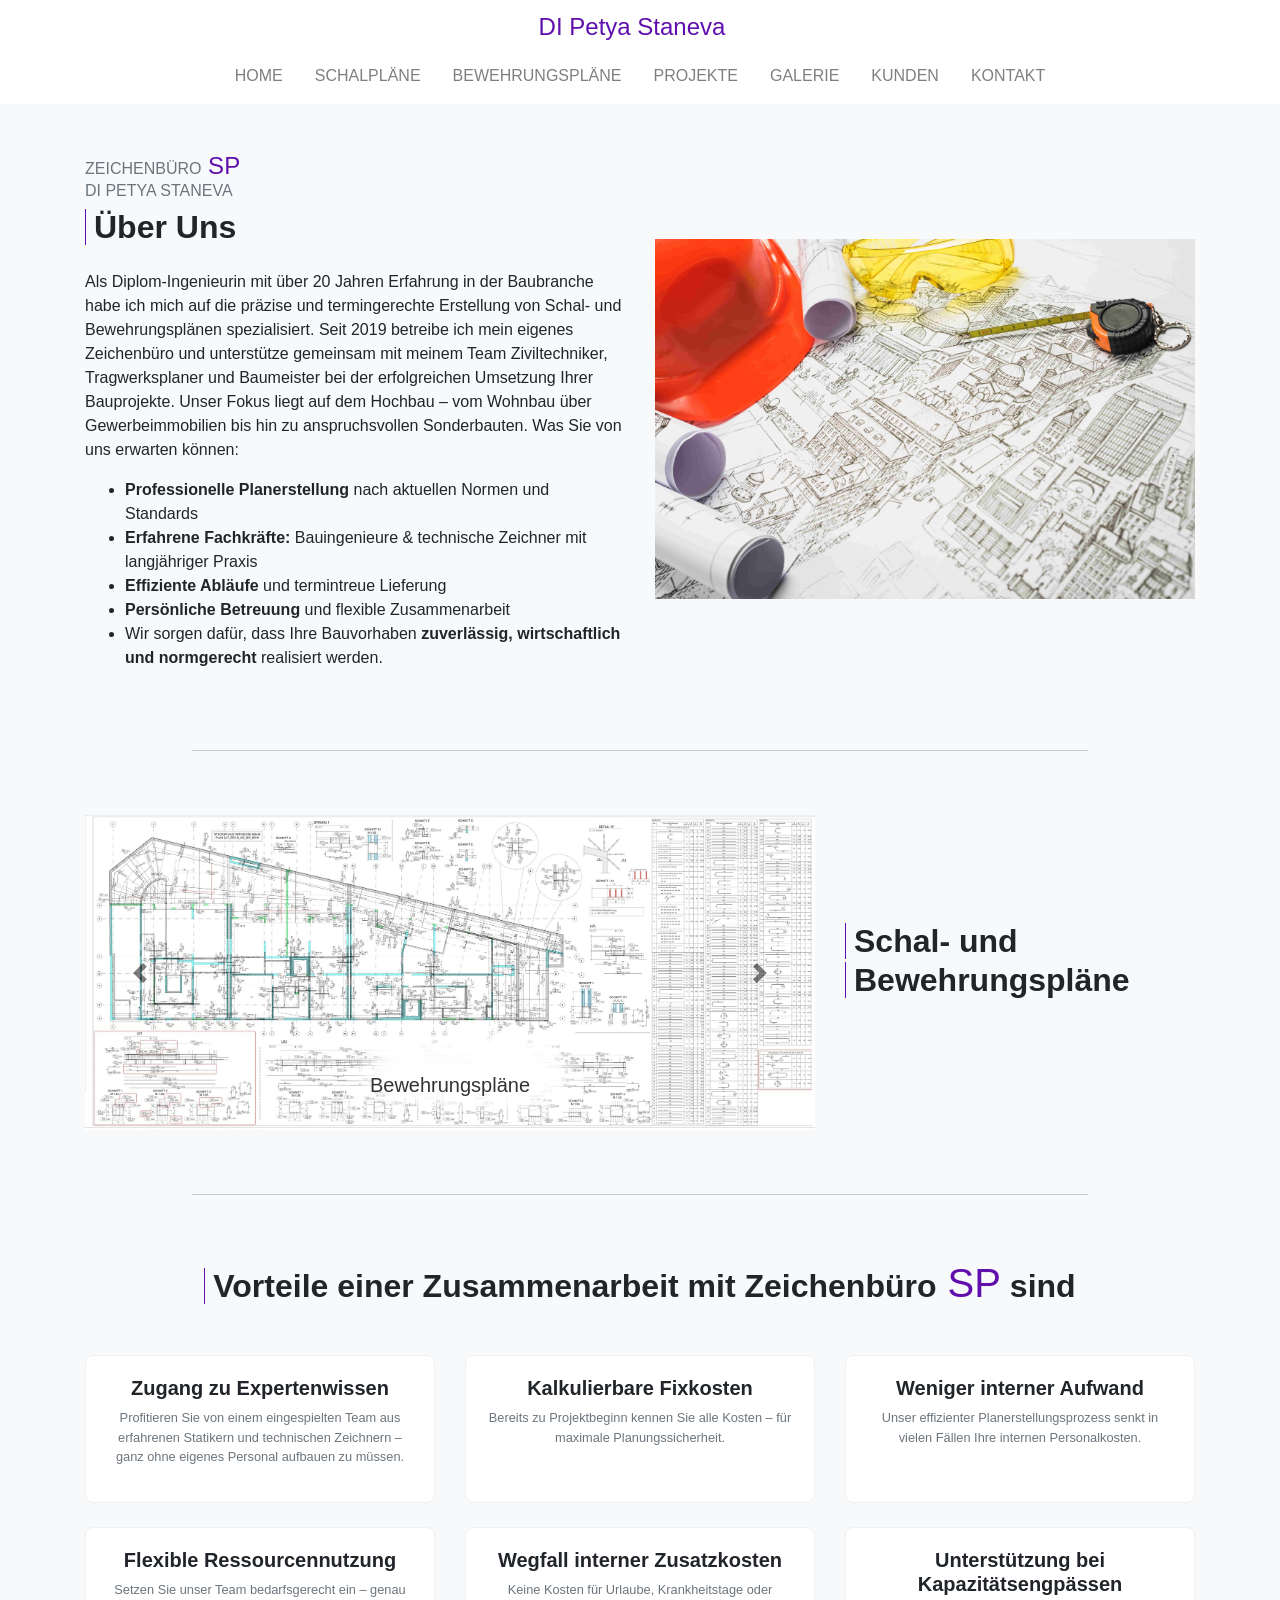
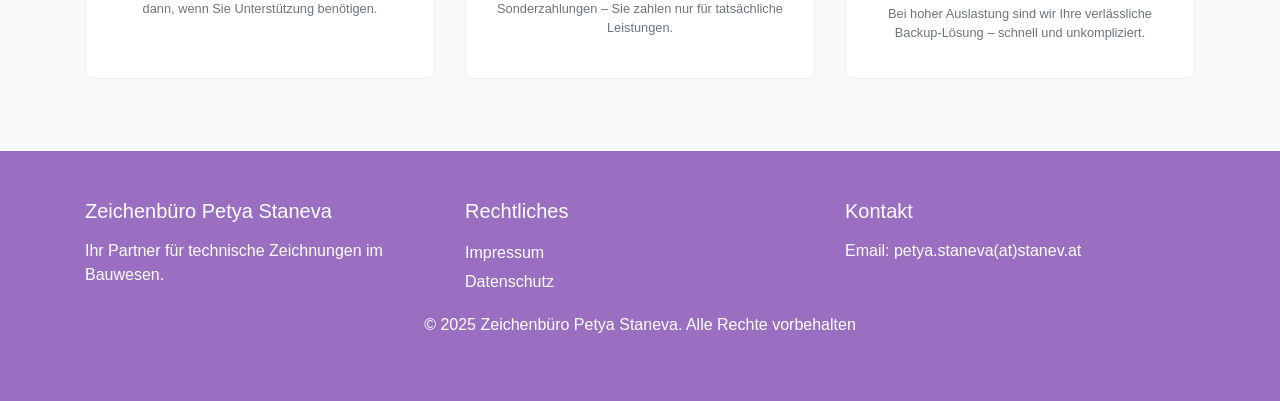
<file: index.html>
<!DOCTYPE html>
<html lang="en">

<head>
  <!-- Required meta tags -->
  <meta charset="utf-8" />
  <meta name="viewport" content="width=device-width, initial-scale=1, shrink-to-fit=no" />

  <!-- Bootstrap CSS -->
  <link rel="stylesheet" href="https://cdn.jsdelivr.net/npm/bootstrap@4.0.0/dist/css/bootstrap.min.css"
    integrity="sha384-Gn5384xqQ1aoWXA+058RXPxPg6fy4IWvTNh0E263XmFcJlSAwiGgFAW/dAiS6JXm" crossorigin="anonymous" />
  <link rel="stylesheet" href="CSS/style.css" />
  <link rel="stylesheet" href="CSS/mobile-nav.css" />
  <link rel="icon" href="IMAGES/icon.png" type="image/png" />

  <title>Zeichenbüro DI Petya Staneva </title>
</head>

<body>
  <!-- Mobile Header (visible only on small screens) -->
  <header class="d-lg-none">
    <div class="logo">
      <a class="navbar-brand" href="index.html">
        <span class="text-purple h4">DI Petya Staneva</span>
      </a>
    </div>
    <button id="menu-toggle" aria-label="Menü öffnen">
      <span></span>
      <span></span>
      <span></span>
    </button>
  </header>

  <!-- Mobile Navigations-Overlay (visible only on small screens) -->
  <div class="nav-overlay d-lg-none">
    <nav>
      <ul>
        <li><a href="index.html">HOME</a></li>
        <li><a href="HTML/schalungsplaene.html">SCHALPLÄNE</a></li>
        <li><a href="HTML/bewehrungsplaene.html">BEWEHRUNGSPLÄNE</a></li>
        <li><a href="HTML/projekte.html">PROJEKTE</a></li>
        <li><a href="HTML/galerie.html">GALERIE</a></li>
        <li><a href="HTML/kunden.html">KUNDEN</a></li>
        <li><a href="HTML/kontakt.html">KONTAKT</a></li>
      </ul>
    </nav>
  </div>

  <!-- Container for logo and navbar -->
  <div class="container-fluid">
    <div class="row">
      <div class="col-12">
        <nav class="navbar navbar-expand-lg navbar-light justify-content-center d-none d-lg-flex">
          <div class="container d-flex flex-column align-items-center">
            <a class="navbar-brand mb-2" href="index.html">

              <span class="text-purple h4">DI Petya Staneva</span>
            </a>
            <ul class="navbar-nav d-flex flex-row justify-content-center">
              <li class="nav-item mx-2">
                <a class="nav-link" href="index.html">HOME</a>
              </li>
              <li class="nav-item mx-2">
                <a class="nav-link" href="HTML/schalungsplaene.html">SCHALPLÄNE</a>
              </li>
              <li class="nav-item mx-2">
                <a class="nav-link" href="HTML/bewehrungsplaene.html">BEWEHRUNGSPLÄNE</a>
              </li>
              <li class="nav-item mx-2">
                <a class="nav-link" href="HTML/projekte.html">PROJEKTE</a>
              </li>
              <li class="nav-item mx-2">
                <a class="nav-link" href="HTML/galerie.html">GALERIE</a>
              </li>
              <li class="nav-item mx-2">
                <a class="nav-link" href="HTML/kunden.html">KUNDEN</a>
              </li>
              <li class="nav-item mx-2">
                <a class="nav-link" href="HTML/kontakt.html">KONTAKT</a>
              </li>
              <span class="magic-line"></span>
            </ul>
          </div>
        </nav>
      </div>
    </div>
  </div>

  <section class="bg-light py-5">
    <div class="container">
      <div class="row align-items-center">
        <!-- Text Column -->
        <div class="col-md-6">
          <h6 class="text-uppercase text-muted">
            Zeichenbüro<span class="text-purple h4"> SP</span>
            <br>
            DI Petya Staneva
          </h6>
          <h2 class="mb-4">
            <span class="border-left border-purple pr-2"></span>
            <strong>Über Uns</strong>
          </h2>
          <p>
            Als Diplom-Ingenieurin mit über 20 Jahren Erfahrung in der Baubranche habe ich mich auf die präzise und
            termingerechte
            Erstellung von Schal- und Bewehrungsplänen spezialisiert. Seit 2019 betreibe ich mein eigenes
            Zeichenbüro und
            unterstütze gemeinsam mit meinem Team Ziviltechniker, Tragwerksplaner und Baumeister bei der erfolgreichen
            Umsetzung Ihrer Bauprojekte.

            Unser Fokus liegt auf dem Hochbau – vom Wohnbau über Gewerbeimmobilien bis hin zu anspruchsvollen
            Sonderbauten.

            Was Sie von uns erwarten können:
          </p>
          <p>
          <ul>
            <li><strong>Professionelle Planerstellung</strong> nach aktuellen Normen und Standards</li>
            <li><strong>Erfahrene Fachkräfte:</strong> Bauingenieure & technische Zeichner mit langjähriger Praxis</li>
            <li><strong>Effiziente Abläufe</strong> und termintreue Lieferung</li>
            <li><strong>Persönliche Betreuung</strong> und flexible Zusammenarbeit</li>
            <li>Wir sorgen dafür, dass Ihre Bauvorhaben <strong>zuverlässig, wirtschaftlich und normgerecht</strong>
              realisiert
              werden.</li>
          </ul>
          </p>




        </div>

        <!-- Carousel Column -->
        <div class="col-md-6">
          <div id="ueberUns" >
            
                <img src="/IMAGES/skizzen-und-architektenbedarf.jpg" class="d-block w-100" alt="Plan 1" />

          

             
            
          </div>
          
        </div>
      </div>
    </div>
    </div>
  </section>
  <div class="bg-light py-3">
    <hr class="section-divider">
  </div>



  <section class="bg-light py-5">
    <div class="container">
      <div class="row align-items-center">

        <!-- Text Column (jetzt rechts) -->
        <div class="col-md-4 order-md-2">
          <h2 class="mb-4">
            <span class="border-left border-purple pr-2"></span>
            <strong>Schal- und</strong>
            <br>

            <span class="border-left border-purple pr-2"></span>
            <strong>Bewehrungspläne</strong>
          </h2>
        </div>

        <!-- Carousel Column (jetzt links) -->
        <div class="col-md-8 order-md-1">
          <div id="planCarousel" class="carousel slide" data-ride="carousel">
            <div class="carousel-inner">

              <div class="carousel-item active">
                <a href="/HTML/bewehrungsplaene.html">
                  <img src="/IMAGES/ALT_BTA-B_KG_BW_UL_B016_02-kleinV2.jpg" class="d-block w-100" alt="Plan 1" />
                  <div class="carousel-caption">
                    <h5>Bewehrungspläne</h5>
                  </div>
                </a>
              </div>

              <div class="carousel-item">
                <a href="/HTML/schalungsplaene.html">
                  <img src="/IMAGES/WAL_AP_TWP_BT2_SL_FUN_01-klein.jpg" class="d-block w-100" alt="Plan 2" />
                  <div class="carousel-caption">
                    <h5>Schalpläne</h5>
                  </div>
                </a>
              </div>

            </div>

            <a class="carousel-control-prev" href="#planCarousel" role="button" data-slide="prev">
              <span class="carousel-control-prev-icon" aria-hidden="true"></span>
            </a>
            <a class="carousel-control-next" href="#planCarousel" role="button" data-slide="next">
              <span class="carousel-control-next-icon" aria-hidden="true"></span>
            </a>
          </div>
        </div>

      </div>
    </div>
  </section>
  <div class="bg-light py-3">
    <hr class="section-divider">
  </div>
  <section class="py-5 bg-light">
    <div class="container">
      <h2 class="text-center font-weight-bold mb-5">
        <span class="border-left border-purple pr-2"></span>
        Vorteile einer Zusammenarbeit mit Zeichenbüro<span class="text-purple h1"> SP</span> sind

      </h2>
      <div class="row text-center">
        <div class="col-md-4 mb-4">
          <div class="advantage-card">
            <i class="fas fa-users-cog fa-3x text-purple mb-3"></i>
            <h5 class="font-weight-bold">Zugang zu Expertenwissen</h5>
            <p class="text-muted small">
              Profitieren Sie von einem eingespielten Team aus erfahrenen Statikern und technischen Zeichnern – ganz
              ohne eigenes Personal aufbauen zu müssen.
            </p>
          </div>
        </div>
        <div class="col-md-4 mb-4">
          <div class="advantage-card">
            <i class="fas fa-file-invoice-dollar fa-3x text-purple mb-3"></i>
            <h5 class="font-weight-bold">Kalkulierbare Fixkosten</h5>
            <p class="text-muted small">
              Bereits zu Projektbeginn kennen Sie alle Kosten – für maximale Planungssicherheit.
            </p>
          </div>
        </div>
        <div class="col-md-4 mb-4">
          <div class="advantage-card">
            <i class="fas fa-drafting-compass fa-3x text-purple mb-3"></i>
            <h5 class="font-weight-bold">Weniger interner Aufwand</h5>
            <p class="text-muted small">
              Unser effizienter Planerstellungsprozess senkt in vielen Fällen Ihre internen Personalkosten.
            </p>
          </div>
        </div>
        <div class="col-md-4 mb-4">
          <div class="advantage-card">
            <i class="fas fa-user-clock fa-3x text-purple mb-3"></i>
            <h5 class="font-weight-bold">Flexible Ressourcennutzung</h5>
            <p class="text-muted small">
              Setzen Sie unser Team bedarfsgerecht ein – genau dann, wenn Sie Unterstützung benötigen.
            </p>
          </div>
        </div>
        <div class="col-md-4 mb-4">
          <div class="advantage-card">
            <i class="fas fa-piggy-bank fa-3x text-purple mb-3"></i>
            <h5 class="font-weight-bold">Wegfall interner Zusatzkosten</h5>
            <p class="text-muted small">
              Keine Kosten für Urlaube, Krankheitstage oder Sonderzahlungen – Sie zahlen nur für tatsächliche
              Leistungen.
            </p>
          </div>
        </div>
        <div class="col-md-4 mb-4">
          <div class="advantage-card">
            <i class="fas fa-clock fa-3x text-purple mb-3"></i>
            <h5 class="font-weight-bold">Unterstützung bei Kapazitätsengpässen</h5>
            <p class="text-muted small">
              Bei hoher Auslastung sind wir Ihre verlässliche Backup-Lösung – schnell und unkompliziert.
            </p>
          </div>
        </div>
      </div>
    </div>
  </section>




  <footer>
    <div class="container">
      <div class="row">
        <div class="col-md-4">
          <h5>Zeichenbüro Petya Staneva</h5>
          <p>Ihr Partner für technische Zeichnungen im Bauwesen.</p>
        </div>
        <div class="col-md-4">
          <h5>Rechtliches</h5>
          <ul>
            <li><a href="/HTML/impressum.html">Impressum</a></li>
            <li><a href="/HTML/datenschutz.html">Datenschutz</a></li>
          </ul>
        </div>
        <div class="col-md-4">
          <h5>Kontakt</h5>
          <a href="mailto:petya.staneva@stanev.at" style="text-decoration: none; color: inherit;">Email:
            petya.staneva(at)stanev.at</a>
        </div>
      </div>
      <div class="row">
        <div class="col-12 text-center">
          <p>&copy; 2025 Zeichenbüro Petya Staneva. Alle Rechte vorbehalten</p>
        </div>
      </div>
    </div>
  </footer>
  <script src="https://code.jquery.com/jquery-3.2.1.slim.min.js"
    integrity="sha384-KJ3o2DKtIkvYIK3UENzmM7KCkRr/rE9/Qpg6aAZGJwFDMVNA/GpGFF93hXpG5KkN"
    crossorigin="anonymous"></script>
  <script src="https://cdn.jsdelivr.net/npm/popper.js@1.12.9/dist/umd/popper.min.js"
    integrity="sha384-ApNbgh9B+Y1QKtv3Rn7W3mgPxhU9K/ScQsAP7hUibX39j7fakFPskvXusvfa0b4Q"
    crossorigin="anonymous"></script>
  <script src="https://cdn.jsdelivr.net/npm/bootstrap@4.0.0/dist/js/bootstrap.min.js"
    integrity="sha384-JZR6Spejh4U02d8jOt6vLEHfe/JQGiRRSQQxSfFWpi1MquVdAyjUar5+76PVCmYl"
    crossorigin="anonymous"></script>
  <script src="../JS/home.js"></script>
  <script src="../JS/mobile-nav.js"></script>
</body>

</html>
</file>
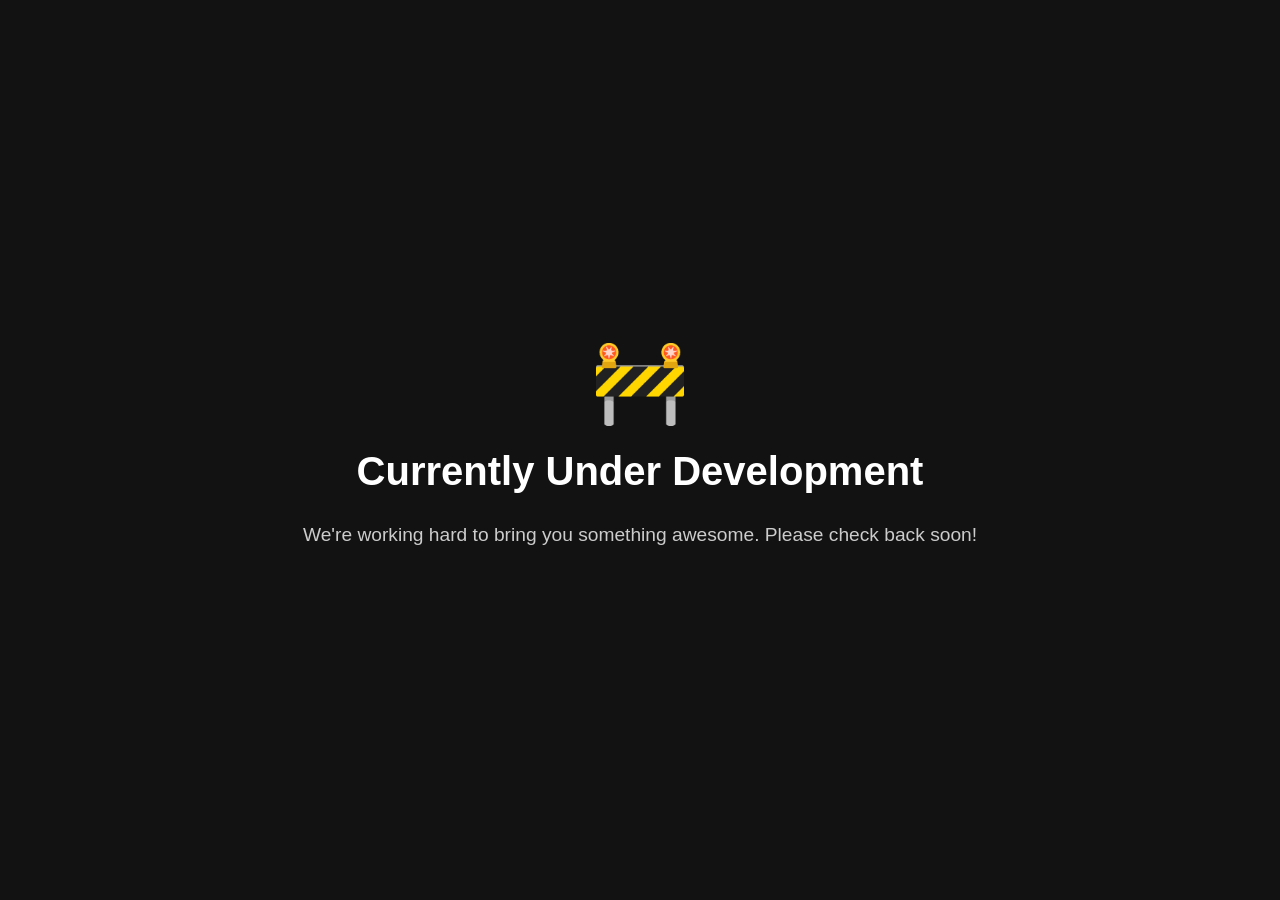
<file: HTML/index.html>
<!DOCTYPE html>
<html lang="en">
<head>
  <meta charset="UTF-8" />
  <meta name="viewport" content="width=device-width, initial-scale=1.0" />
  <title>Currently Under Development</title>
  <style>
    body {
      margin: 0;
      padding: 0;
      background-color: #121212;
      color: #ffffff;
      font-family: Arial, sans-serif;
      display: flex;
      flex-direction: column;
      align-items: center;
      justify-content: center;
      height: 100vh;
      text-align: center;
    }

    .icon {
      font-size: 80px;
      animation: pulse 1.5s infinite;
    }

    h1 {
      font-size: 2.5rem;
      margin: 20px 0 10px;
    }

    p {
      font-size: 1.2rem;
      color: #cccccc;
    }

    @keyframes pulse {
      0% { transform: scale(1); }
      50% { transform: scale(1.15); }
      100% { transform: scale(1); }
    }
  </style>
</head>
<body>
  <div class="icon">🚧</div>
  <h1>Currently Under Development</h1>
  <p>We're working hard to bring you something awesome. Please check back soon!</p>
</body>
</html>
</file>
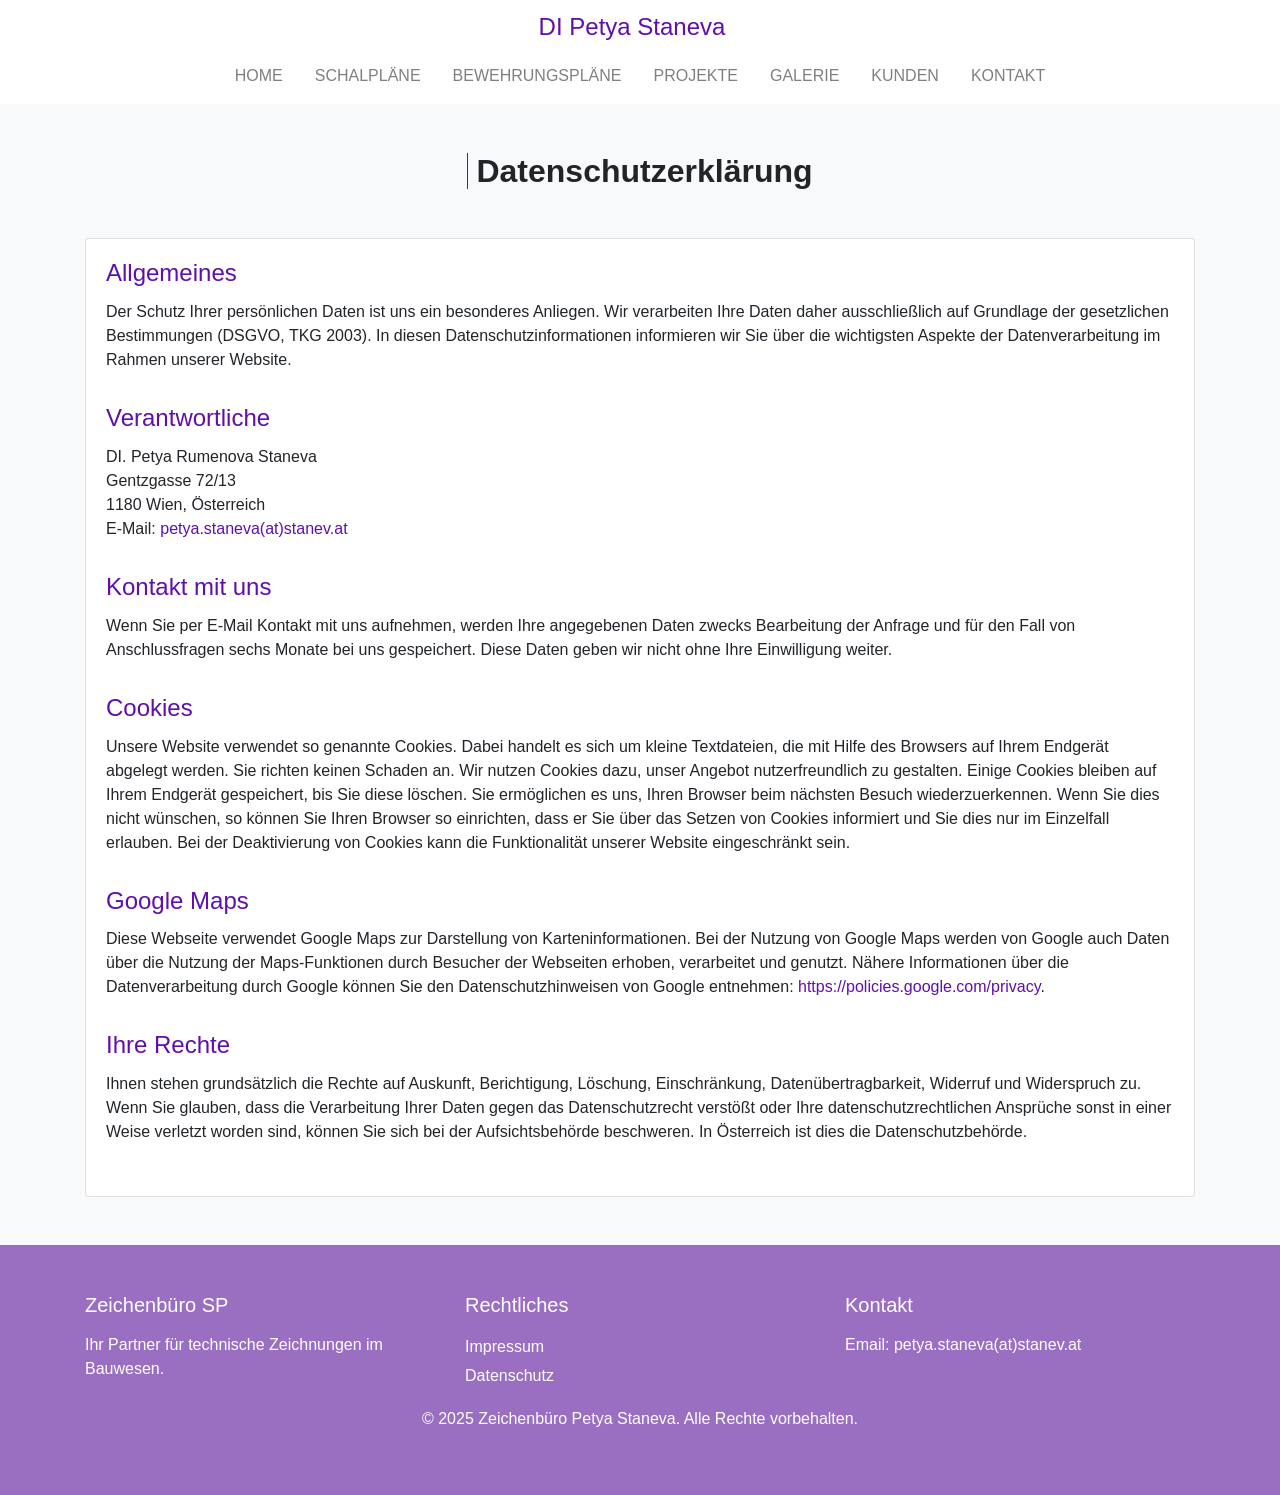
<file: HTML/datenschutz.html>
<!DOCTYPE html>
<html lang="de">

<head>
  <!-- Required meta tags -->
  <meta charset="utf-8" />
  <meta name="viewport" content="width=device-width, initial-scale=1, shrink-to-fit=no" />

  <!-- Bootstrap CSS -->
  <link rel="stylesheet" href="https://cdn.jsdelivr.net/npm/bootstrap@4.0.0/dist/css/bootstrap.min.css"
    integrity="sha384-Gn5384xqQ1aoWXA+058RXPxPg6fy4IWvTNh0E263XmFcJlSAwiGgFAW/dAiS6JXm" crossorigin="anonymous" />
  <link rel="stylesheet" href="../CSS/style.css" />
  <link rel="stylesheet" href="../CSS/mobile-nav.css" />

  <style>
    a {
      color: rgb(96, 15, 172);
      /* Set link color to purple */
    }

    a:hover {
      text-decoration: none;
      /* Remove underline on hover */
    }
    .privacy-section {
      margin-bottom: 2rem;
    }
  </style>
  <title>Datenschutz - Zeichenbüro SP</title>
</head>

<body>
  <!-- Mobile Header (visible only on small screens) -->
  <header class="d-lg-none">
    <div class="logo">
      <a class="navbar-brand" href="../index.html">

        <span class="text-purple h4">DI Petya Staneva</span>

      </a>
    </div>
    <button id="menu-toggle" aria-label="Menü öffnen">
      <span></span>
      <span></span>
      <span></span>
    </button>
  </header>

  <!-- Mobile Navigations-Overlay (visible only on small screens) -->
  <div class="nav-overlay d-lg-none">
    <nav>
      <ul>
        <li><a href="../index.html">HOME</a></li>
        <li><a href="schalungsplaene.html">SCHALPLÄNE</a></li>
        <li><a href="bewehrungsplaene.html">BEWEHRUNGSPLÄNE</a></li>
        <li><a href="projekte.html">PROJEKTE</a></li>
        <li><a href="galerie.html">GALERIE</a></li>
        <li><a href="kunden.html">KUNDEN</a></li>
        <li><a href="kontakt.html">KONTAKT</a></li>
      </ul>
    </nav>
  </div>

  <!-- Container for logo and navbar -->
  <div class="container-fluid">
    <div class="row">
      <div class="col-12">
        <nav class="navbar navbar-expand-lg navbar-light justify-content-center d-none d-lg-flex">
          <div class="container d-flex flex-column align-items-center">
            <a class="navbar-brand mb-2" href="../index.html">

              <span class="text-purple h4">DI Petya Staneva</span>
            </a>
            <ul class="navbar-nav d-flex flex-row justify-content-center">
              <li class="nav-item mx-2">
                <a class="nav-link" href="../index.html">HOME</a>
              </li>
              <li class="nav-item mx-2">
                <a class="nav-link" href="schalungsplaene.html">SCHALPLÄNE</a>
              </li>
              <li class="nav-item mx-2">
                <a class="nav-link" href="bewehrungsplaene.html">BEWEHRUNGSPLÄNE</a>
              </li>
              <li class="nav-item mx-2">
                <a class="nav-link" href="projekte.html">PROJEKTE</a>
              </li>
              <li class="nav-item mx-2">
                <a class="nav-link" href="galerie.html">GALERIE</a>
              </li>
              <li class="nav-item mx-2">
                <a class="nav-link" href="kunden.html">KUNDEN</a>
              </li>
              <li class="nav-item mx-2">
                <a class="nav-link" href="kontakt.html">KONTAKT</a>
              </li>
              <span class="magic-line"></span>
            </ul>
          </div>
        </nav>
      </div>
    </div>
  </div>

  <!-- Main Content Section for Datenschutz -->
  <section class="bg-light py-5">
    <div class="container">
      <div class="row">
        <div class="col-12">
          <h2 class="text-center font-weight-bold mb-5">
            <span class="border-left border-purple pr-2"></span>
            Datenschutzerklärung
          </h2>
        </div>
      </div>
      <div class="row">
        <div class="col-md-12">
          <div class="card">
            <div class="card-body">
              <div class="privacy-section">
                <h4 class="card-title text-purple">Allgemeines</h4>
                <p>Der Schutz Ihrer persönlichen Daten ist uns ein besonderes Anliegen. Wir verarbeiten Ihre Daten daher ausschließlich auf Grundlage der gesetzlichen Bestimmungen (DSGVO, TKG 2003). In diesen Datenschutzinformationen informieren wir Sie über die wichtigsten Aspekte der Datenverarbeitung im Rahmen unserer Website.</p>
              </div>

              <div class="privacy-section">
                <h4 class="card-title text-purple">Verantwortliche</h4>
                <p>
                  DI. Petya Rumenova Staneva<br>
                  Gentzgasse 72/13<br>
                  1180 Wien, Österreich<br>
                  E-Mail: <a href="mailto:petya.staneva@stanev.at">petya.staneva(at)stanev.at</a>
                </p>
              </div>

              <div class="privacy-section">
                <h4 class="card-title text-purple">Kontakt mit uns</h4>
                <p>Wenn Sie per E-Mail Kontakt mit uns aufnehmen, werden Ihre angegebenen Daten zwecks Bearbeitung der Anfrage und für den Fall von Anschlussfragen sechs Monate bei uns gespeichert. Diese Daten geben wir nicht ohne Ihre Einwilligung weiter.</p>
              </div>

              <div class="privacy-section">
                <h4 class="card-title text-purple">Cookies</h4>
                <p>Unsere Website verwendet so genannte Cookies. Dabei handelt es sich um kleine Textdateien, die mit Hilfe des Browsers auf Ihrem Endgerät abgelegt werden. Sie richten keinen Schaden an. Wir nutzen Cookies dazu, unser Angebot nutzerfreundlich zu gestalten. Einige Cookies bleiben auf Ihrem Endgerät gespeichert, bis Sie diese löschen. Sie ermöglichen es uns, Ihren Browser beim nächsten Besuch wiederzuerkennen. Wenn Sie dies nicht wünschen, so können Sie Ihren Browser so einrichten, dass er Sie über das Setzen von Cookies informiert und Sie dies nur im Einzelfall erlauben. Bei der Deaktivierung von Cookies kann die Funktionalität unserer Website eingeschränkt sein.</p>
              </div>

              <div class="privacy-section">
                <h4 class="card-title text-purple">Google Maps</h4>
                <p>Diese Webseite verwendet Google Maps zur Darstellung von Karteninformationen. Bei der Nutzung von Google Maps werden von Google auch Daten über die Nutzung der Maps-Funktionen durch Besucher der Webseiten erhoben, verarbeitet und genutzt. Nähere Informationen über die Datenverarbeitung durch Google können Sie den Datenschutzhinweisen von Google entnehmen: <a href="https://policies.google.com/privacy" target="_blank" rel="noopener noreferrer">https://policies.google.com/privacy</a>.</p>
              </div>

              <div class="privacy-section">
                <h4 class="card-title text-purple">Ihre Rechte</h4>
                <p>Ihnen stehen grundsätzlich die Rechte auf Auskunft, Berichtigung, Löschung, Einschränkung, Datenübertragbarkeit, Widerruf und Widerspruch zu. Wenn Sie glauben, dass die Verarbeitung Ihrer Daten gegen das Datenschutzrecht verstößt oder Ihre datenschutzrechtlichen Ansprüche sonst in einer Weise verletzt worden sind, können Sie sich bei der Aufsichtsbehörde beschweren. In Österreich ist dies die Datenschutzbehörde.</p>
              </div>

            </div>
          </div>
        </div>
      </div>
    </div>
  </section>

  <footer>
    <div class="container">
      <div class="row">
        <div class="col-md-4">
          <h5>Zeichenbüro SP</h5>
          <p>Ihr Partner für technische Zeichnungen im Bauwesen.</p>
        </div>
        <div class="col-md-4">
          <h5>Rechtliches</h5>
          <ul>
            <li><a href="impressum.html">Impressum</a></li>
            <li><a href="datenschutz.html">Datenschutz</a></li>
          
          </ul>
        </div>
        <div class="col-md-4">
          <h5>Kontakt</h5>
          <a href="mailto:petya.staneva@stanev.at" style="text-decoration: none; color: inherit;">Email:
            petya.staneva(at)stanev.at</a>
        </div>
      </div>
      <div class="row">
        <div class="col-12 text-center">
          <p>&copy; 2025 Zeichenbüro Petya Staneva. Alle Rechte vorbehalten.</p>
        </div>
      </div>
    </div>
  </footer>
  <script src="https://code.jquery.com/jquery-3.2.1.slim.min.js"
    integrity="sha384-KJ3o2DKtIkvYIK3UENzmM7KCkRr/rE9/Qpg6aAZGJwFDMVNA/GpGFF93hXpG5KkN"
    crossorigin="anonymous"></script>
  <script src="https://cdn.jsdelivr.net/npm/popper.js@1.12.9/dist/umd/popper.min.js"
    integrity="sha384-ApNbgh9B+Y1QKtv3Rn7W3mgPxhU9K/ScQsAP7hUibX39j7fakFPskvXusvfa0b4Q"
    crossorigin="anonymous"></script>
  <script src="https://cdn.jsdelivr.net/npm/bootstrap@4.0.0/dist/js/bootstrap.min.js"
    integrity="sha384-JZR6Spejh4U02d8jOt6vLEHfe/JQGiRRSQQxSfFWpi1MquVdAyjUar5+76PVCmYl"
    crossorigin="anonymous"></script>
  <script src="../JS/home.js"></script>
  <script src="../JS/mobile-nav.js"></script>
</body>

</html>
</file>
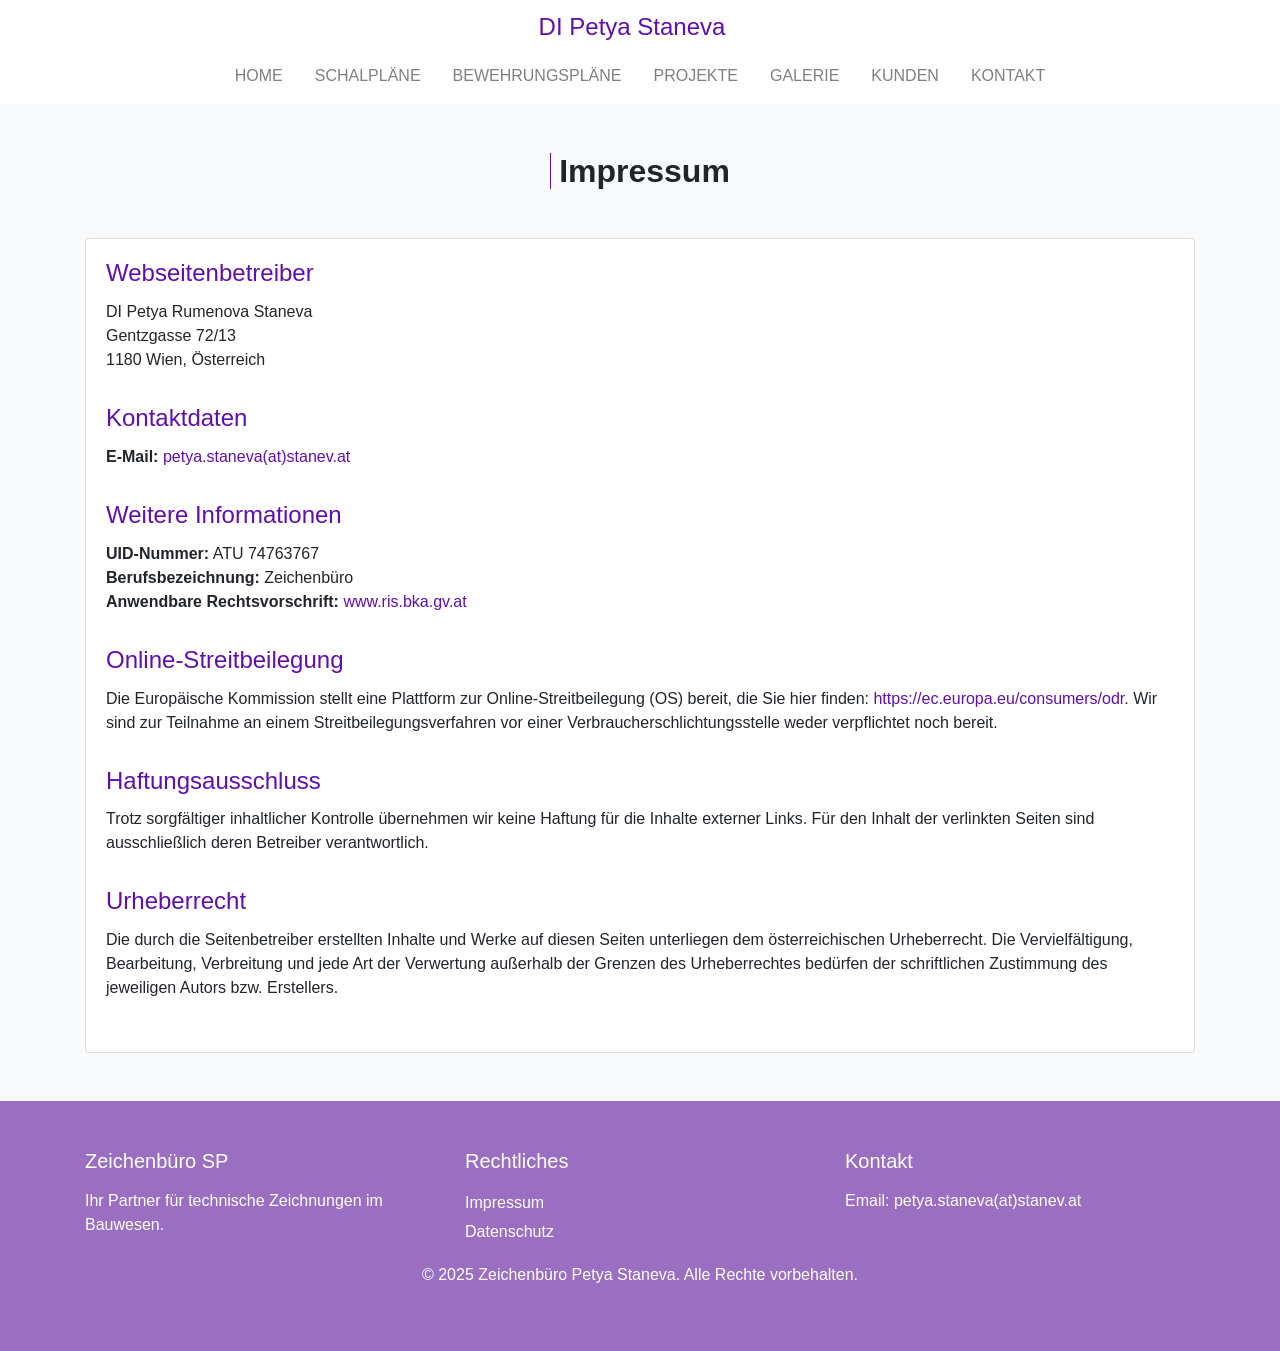
<file: HTML/impressum.html>
<!DOCTYPE html>
<html lang="de">

<head>
  <!-- Required meta tags -->
  <meta charset="utf-8" />
  <meta name="viewport" content="width=device-width, initial-scale=1, shrink-to-fit=no" />

  <!-- Bootstrap CSS -->
  <link rel="stylesheet" href="https://cdn.jsdelivr.net/npm/bootstrap@4.0.0/dist/css/bootstrap.min.css"
    integrity="sha384-Gn5384xqQ1aoWXA+058RXPxPg6fy4IWvTNh0E263XmFcJlSAwiGgFAW/dAiS6JXm" crossorigin="anonymous" />
  <link rel="stylesheet" href="../CSS/style.css" />
  <link rel="stylesheet" href="../CSS/mobile-nav.css" />

  <style>
    a {
      color: rgb(96, 15, 172);
      /* Set link color to purple */
    }

    a:hover {
      text-decoration: none;
      /* Remove underline on hover */
    }
    .impressum-section {
      margin-bottom: 2rem;
    }
  </style>
  <title>Impressum - Zeichenbüro SP</title>
</head>

<body>
  <!-- Mobile Header (visible only on small screens) -->
  <header class="d-lg-none">
    <div class="logo">
      <a class="navbar-brand" href="../index.html">

        <span class="text-purple h4">DI Petya Staneva</span>

      </a>
    </div>
    <button id="menu-toggle" aria-label="Menü öffnen">
      <span></span>
      <span></span>
      <span></span>
    </button>
  </header>

  <!-- Mobile Navigations-Overlay (visible only on small screens) -->
  <div class="nav-overlay d-lg-none">
    <nav>
      <ul>
        <li><a href="../index.html">HOME</a></li>
        <li><a href="schalungsplaene.html">SCHALPLÄNE</a></li>
        <li><a href="bewehrungsplaene.html">BEWEHRUNGSPLÄNE</a></li>
        <li><a href="projekte.html">PROJEKTE</a></li>
        <li><a href="galerie.html">GALERIE</a></li>
        <li><a href="kunden.html">KUNDEN</a></li>
        <li><a href="kontakt.html">KONTAKT</a></li>
      </ul>
    </nav>
  </div>

  <!-- Container for logo and navbar -->
  <div class="container-fluid">
    <div class="row">
      <div class="col-12">
        <nav class="navbar navbar-expand-lg navbar-light justify-content-center d-none d-lg-flex">
          <div class="container d-flex flex-column align-items-center">
            <a class="navbar-brand mb-2" href="../index.html">

              <span class="text-purple h4">DI Petya Staneva</span>
            </a>
            <ul class="navbar-nav d-flex flex-row justify-content-center">
              <li class="nav-item mx-2">
                <a class="nav-link" href="../index.html">HOME</a>
              </li>
              <li class="nav-item mx-2">
                <a class="nav-link" href="schalungsplaene.html">SCHALPLÄNE</a>
              </li>
              <li class="nav-item mx-2">
                <a class="nav-link" href="bewehrungsplaene.html">BEWEHRUNGSPLÄNE</a>
              </li>
              <li class="nav-item mx-2">
                <a class="nav-link" href="projekte.html">PROJEKTE</a>
              </li>
              <li class="nav-item mx-2">
                <a class="nav-link" href="galerie.html">GALERIE</a>
              </li>
              <li class="nav-item mx-2">
                <a class="nav-link" href="kunden.html">KUNDEN</a>
              </li>
              <li class="nav-item mx-2">
                <a class="nav-link" href="kontakt.html">KONTAKT</a>
              </li>
              <span class="magic-line"></span>
            </ul>
          </div>
        </nav>
      </div>
    </div>
  </div>

  <!-- Main Content Section for Impressum -->
  <section class="bg-light py-5">
    <div class="container">
      <div class="row">
        <div class="col-12">
          <h2 class="text-center font-weight-bold mb-5">
            <span class="border-left border-purple pr-2"></span>
            Impressum
          </h2>
        </div>
      </div>
      <div class="row">
        <div class="col-md-12">
          <div class="card">
            <div class="card-body">
              <div class="impressum-section">
                <h4 class="card-title text-purple">Webseitenbetreiber</h4>
                <p>
                  DI Petya Rumenova Staneva<br>
                  Gentzgasse 72/13<br>
                  1180 Wien, Österreich
                </p>
              </div>

              <div class="impressum-section">
                <h4 class="card-title text-purple">Kontaktdaten</h4>
                <p>
                  <strong>E-Mail:</strong> <a href="mailto:petya.staneva@stanev.at">petya.staneva(at)stanev.at</a>
                </p>
              </div>

              <div class="impressum-section">
                <h4 class="card-title text-purple">Weitere Informationen</h4>
                <p>
                  <strong>UID-Nummer:</strong> ATU 74763767<br>
                  <strong>Berufsbezeichnung:</strong> Zeichenbüro<br>
                  <strong>Anwendbare Rechtsvorschrift:</strong> <a href="http://www.ris.bka.gv.at" target="_blank" rel="noopener noreferrer">www.ris.bka.gv.at</a>
                </p>
              </div>

              <div class="impressum-section">
                <h4 class="card-title text-purple">Online-Streitbeilegung</h4>
                <p>
                  Die Europäische Kommission stellt eine Plattform zur Online-Streitbeilegung (OS) bereit, die Sie hier finden: <a href="https://ec.europa.eu/consumers/odr" target="_blank" rel="noopener noreferrer">https://ec.europa.eu/consumers/odr</a>. Wir sind zur Teilnahme an einem Streitbeilegungsverfahren vor einer Verbraucherschlichtungsstelle weder verpflichtet noch bereit.
                </p>
              </div>

              <div class="impressum-section">
                <h4 class="card-title text-purple">Haftungsausschluss</h4>
                <p>
                  Trotz sorgfältiger inhaltlicher Kontrolle übernehmen wir keine Haftung für die Inhalte externer Links. Für den Inhalt der verlinkten Seiten sind ausschließlich deren Betreiber verantwortlich.
                </p>
              </div>

              <div class="impressum-section">
                <h4 class="card-title text-purple">Urheberrecht</h4>
                <p>
                  Die durch die Seitenbetreiber erstellten Inhalte und Werke auf diesen Seiten unterliegen dem österreichischen Urheberrecht. Die Vervielfältigung, Bearbeitung, Verbreitung und jede Art der Verwertung außerhalb der Grenzen des Urheberrechtes bedürfen der schriftlichen Zustimmung des jeweiligen Autors bzw. Erstellers.
                </p>
              </div>

            </div>
          </div>
        </div>
      </div>
    </div>
  </section>

  <footer>
    <div class="container">
      <div class="row">
        <div class="col-md-4">
          <h5>Zeichenbüro SP</h5>
          <p>Ihr Partner für technische Zeichnungen im Bauwesen.</p>
        </div>
        <div class="col-md-4">
          <h5>Rechtliches</h5>
          <ul>
            <li><a href="impressum.html">Impressum</a></li>
            <li><a href="datenschutz.html">Datenschutz</a></li>
            
          </ul>
        </div>
        <div class="col-md-4">
          <h5>Kontakt</h5>
          <a href="mailto:petya.staneva@stanev.at" style="text-decoration: none; color: inherit;">Email:
            petya.staneva(at)stanev.at</a>
        </div>
      </div>
      <div class="row">
        <div class="col-12 text-center">
          <p>&copy; 2025 Zeichenbüro Petya Staneva. Alle Rechte vorbehalten.</p>
        </div>
      </div>
    </div>
  </footer>
  <script src="https://code.jquery.com/jquery-3.2.1.slim.min.js"
    integrity="sha384-KJ3o2DKtIkvYIK3UENzmM7KCkRr/rE9/Qpg6aAZGJwFDMVNA/GpGFF93hXpG5KkN"
    crossorigin="anonymous"></script>
  <script src="https://cdn.jsdelivr.net/npm/popper.js@1.12.9/dist/umd/popper.min.js"
    integrity="sha384-ApNbgh9B+Y1QKtv3Rn7W3mgPxhU9K/ScQsAP7hUibX39j7fakFPskvXusvfa0b4Q"
    crossorigin="anonymous"></script>
  <script src="https://cdn.jsdelivr.net/npm/bootstrap@4.0.0/dist/js/bootstrap.min.js"
    integrity="sha384-JZR6Spejh4U02d8jOt6vLEHfe/JQGiRRSQQxSfFWpi1MquVdAyjUar5+76PVCmYl"
    crossorigin="anonymous"></script>
  <script src="../JS/home.js"></script>
  <script src="../JS/mobile-nav.js"></script>
</body>

</html>
</file>
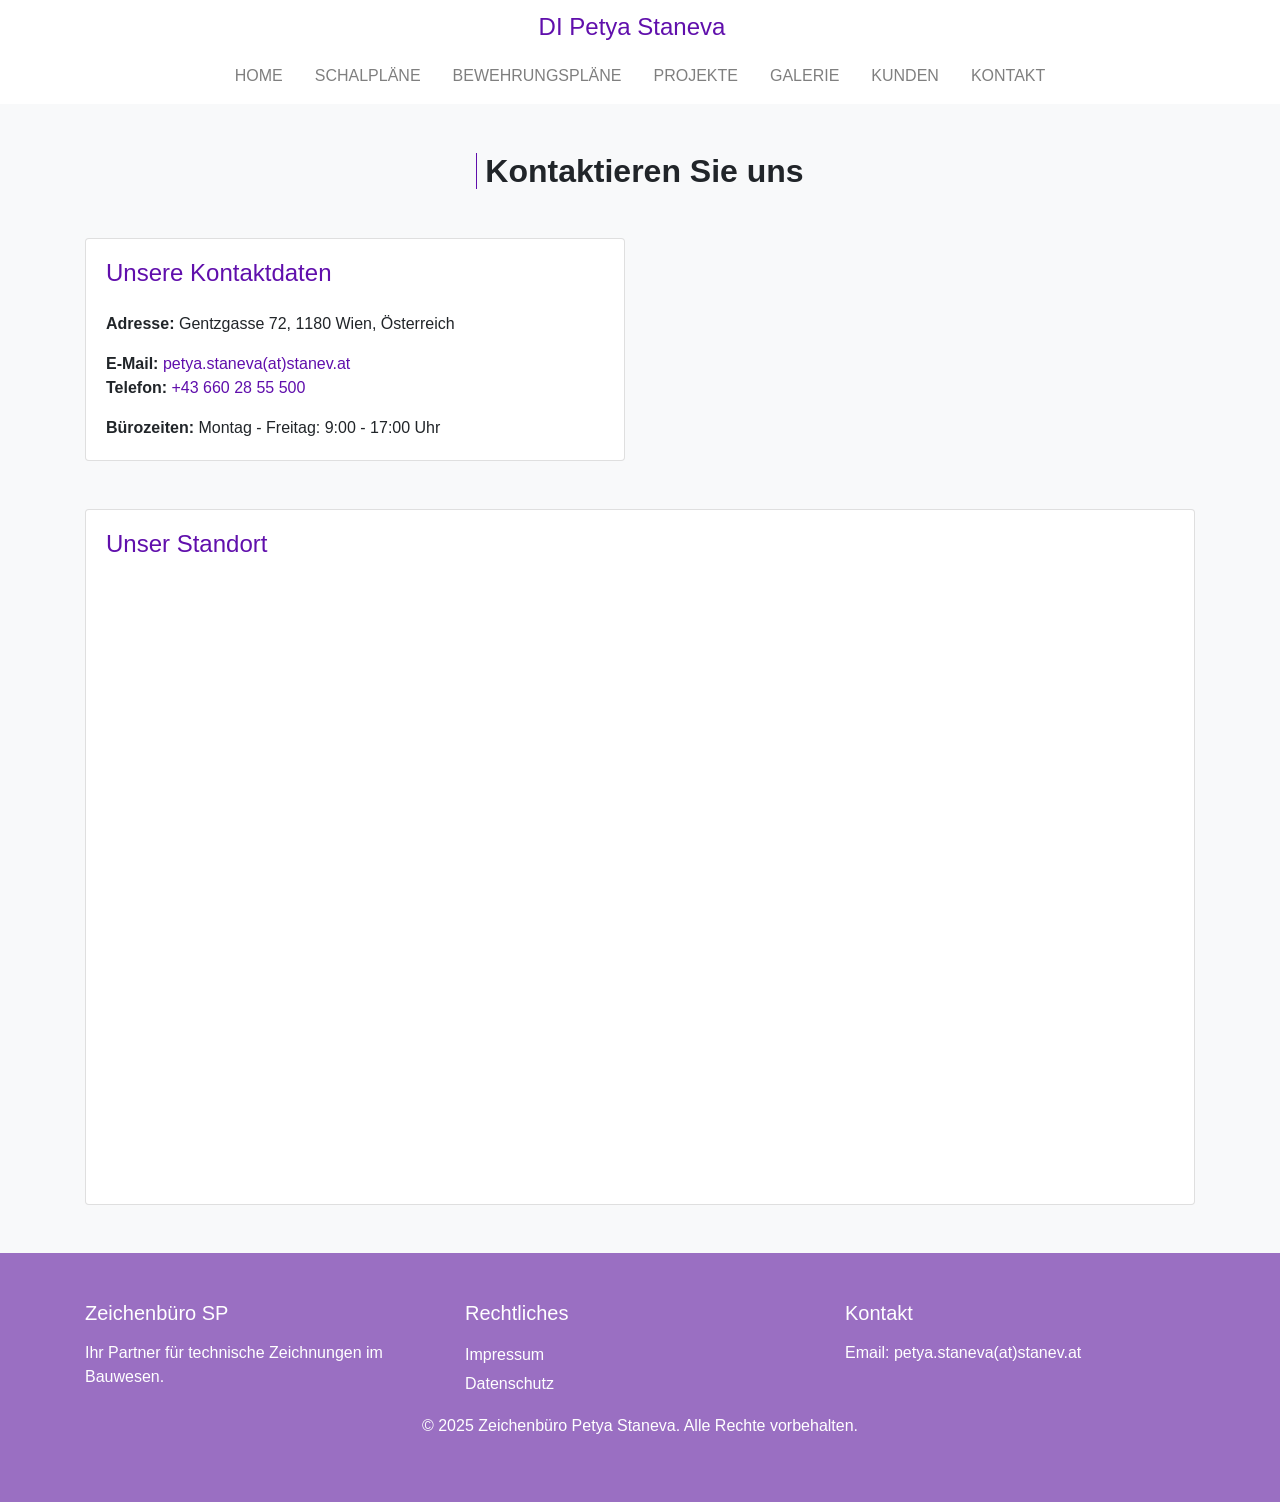
<file: HTML/kontakt.html>
<!DOCTYPE html>
<html lang="de">

<head>
  <!-- Required meta tags -->
  <meta charset="utf-8" />
  <meta name="viewport" content="width=device-width, initial-scale=1, shrink-to-fit=no" />

  <!-- Bootstrap CSS -->
  <link rel="stylesheet" href="https://cdn.jsdelivr.net/npm/bootstrap@4.0.0/dist/css/bootstrap.min.css"
    integrity="sha384-Gn5384xqQ1aoWXA+058RXPxPg6fy4IWvTNh0E263XmFcJlSAwiGgFAW/dAiS6JXm" crossorigin="anonymous" />
  <link rel="stylesheet" href="../CSS/style.css" />
  <link rel="stylesheet" href="../CSS/mobile-nav.css" />

  <style>
    a {
      color: rgb(96, 15, 172);
      /* Set link color to purple */
    }

    a:hover {
      text-decoration: none;
      /* Remove underline on hover */
    }
  </style>
  <title>Kontakt - Zeichenbüro SP</title>
</head>

<body>
  <!-- Mobile Header (visible only on small screens) -->
  <header class="d-lg-none">
    <div class="logo">
      <a class="navbar-brand" href="../index.html">

        <span class="text-purple h4">DI Petya Staneva</span>

      </a>
    </div>
    <button id="menu-toggle" aria-label="Menü öffnen">
      <span></span>
      <span></span>
      <span></span>
    </button>
  </header>

  <!-- Mobile Navigations-Overlay (visible only on small screens) -->
  <div class="nav-overlay d-lg-none">
    <nav>
      <ul>
        <li><a href="../index.html">HOME</a></li>
        <li><a href="schalungsplaene.html">SCHALPLÄNE</a></li>
        <li><a href="bewehrungsplaene.html">BEWEHRUNGSPLÄNE</a></li>
        <li><a href="projekte.html">PROJEKTE</a></li>
        <li><a href="galerie.html">GALERIE</a></li>
        <li><a href="kunden.html">KUNDEN</a></li>
        <li><a href="kontakt.html">KONTAKT</a></li>
      </ul>
    </nav>
  </div>

  <!-- Container for logo and navbar -->
  <div class="container-fluid">
    <div class="row">
      <div class="col-12">
        <nav class="navbar navbar-expand-lg navbar-light justify-content-center d-none d-lg-flex">
          <div class="container d-flex flex-column align-items-center">
            <a class="navbar-brand mb-2" href="../index.html">

              <span class="text-purple h4">DI Petya Staneva</span>
            </a>
            <ul class="navbar-nav d-flex flex-row justify-content-center">
              <li class="nav-item mx-2">
                <a class="nav-link" href="../index.html">HOME</a>
              </li>
              <li class="nav-item mx-2">
                <a class="nav-link" href="schalungsplaene.html">SCHALPLÄNE</a>
              </li>
              <li class="nav-item mx-2">
                <a class="nav-link" href="bewehrungsplaene.html">BEWEHRUNGSPLÄNE</a>
              </li>
              <li class="nav-item mx-2">
                <a class="nav-link" href="projekte.html">PROJEKTE</a>
              </li>
              <li class="nav-item mx-2">
                <a class="nav-link" href="galerie.html">GALERIE</a>
              </li>
              <li class="nav-item mx-2">
                <a class="nav-link" href="kunden.html">KUNDEN</a>
              </li>
              <li class="nav-item mx-2">
                <a class="nav-link" href="kontakt.html">KONTAKT</a>
              </li>
              <span class="magic-line"></span>
            </ul>
          </div>
        </nav>
      </div>
    </div>
  </div>

  <!-- Main Content Section for Kontakt -->
  <section class="bg-light py-5">
    <div class="container">
      <div class="row">
        <div class="col-12">
          <h2 class="text-center font-weight-bold mb-5">
            <span class="border-left border-purple pr-2"></span>
            Kontaktieren Sie uns
          </h2>
        </div>
      </div>
      <div class="row">
        <div class="col-md-6 mb-4">
          <div class="card h-100">
            <div class="card-body">
              <h4 class="card-title text-purple mb-4">Unsere Kontaktdaten</h4>
              <p class="card-text">
                <strong>Adresse:</strong> Gentzgasse 72, 1180 Wien, Österreich
              </p>
              <strong>E-Mail:</strong> <a href="mailto:info@placeholder.at">petya.staneva(at)stanev.at</a>
              <br>
              <strong>Telefon:</strong> <a href="tel:+43 660 28 55 500">+43 660 28 55 500</a>
              </p>
              <p class="card-text">
                <strong>Bürozeiten:</strong> Montag - Freitag: 9:00 - 17:00 Uhr
              </p>
            </div>
          </div>
        </div>
        <div class="col-md-6 mb-4">
         
        </div>
      </div>
      <div class="row mt-4">
        <div class="col-12">
          <div class="card">
            <div class="card-body">
              <h4 class="card-title text-purple mb-4">Unser Standort</h4>
              <!-- Placeholder for Google Maps or similar -->
              <div class="embed-responsive embed-responsive-16by9">
                <iframe
                  src="https://www.google.com/maps/embed?pb=!1m18!1m12!1m3!1d2657.370888087151!2d16.325901815660224!3d48.2365439792325!2m3!1f0!2f0!3f0!3m2!1i1024!2i768!4f13.1!3m3!1m2!1s0x476d07545e820d3b%3A0x9f8bc28b6e764d5d!2sGentzgasse%2072%2C%201180%20Wien!5e0!3m2!1sde!2sat!4v1720521340000!5m2!1sde!2sat"
                  width="600" height="450" style="border:0;" allowfullscreen="" loading="lazy"></iframe>
              </div>

            </div>
          </div>
        </div>
      </div>
    </div>
  </section>

  <footer>
    <div class="container">
      <div class="row">
        <div class="col-md-4">
          <h5>Zeichenbüro SP</h5>
          <p>Ihr Partner für technische Zeichnungen im Bauwesen.</p>
        </div>
        <div class="col-md-4">
          <h5>Rechtliches</h5>
          <ul>
            <li><a href="/HTML/impressum.html">Impressum</a></li>
            <li><a href="/HTML/datenschutz.html">Datenschutz</a></li>
          </ul>
        </div>
        <div class="col-md-4"> 
          <h5>Kontakt</h5>
          <a href="mailto:petya.staneva@stanev.at" style="text-decoration: none; color: inherit;">Email:
            petya.staneva(at)stanev.at</a>
        </div>
      </div>
      <div class="row">
        <div class="col-12 text-center">
          <p>&copy; 2025 Zeichenbüro Petya Staneva. Alle Rechte vorbehalten.</p>
        </div>
      </div>
    </div>
  </footer>
  <script src="https://code.jquery.com/jquery-3.2.1.slim.min.js"
    integrity="sha384-KJ3o2DKtIkvYIK3UENzmM7KCkRr/rE9/Qpg6aAZGJwFDMVNA/GpGFF93hXpG5KkN"
    crossorigin="anonymous"></script>
  <script src="https://cdn.jsdelivr.net/npm/popper.js@1.12.9/dist/umd/popper.min.js"
    integrity="sha384-ApNbgh9B+Y1QKtv3Rn7W3mgPxhU9K/ScQsAP7hUibX39j7fakFPskvXusvfa0b4Q"
    crossorigin="anonymous"></script>
  <script src="https://cdn.jsdelivr.net/npm/bootstrap@4.0.0/dist/js/bootstrap.min.js"
    integrity="sha384-JZR6Spejh4U02d8jOt6vLEHfe/JQGiRRSQQxSfFWpi1MquVdAyjUar5+76PVCmYl"
    crossorigin="anonymous"></script>
  <script src="../JS/home.js"></script>
  <script src="../JS/mobile-nav.js"></script>
</body>

</html>
</file>
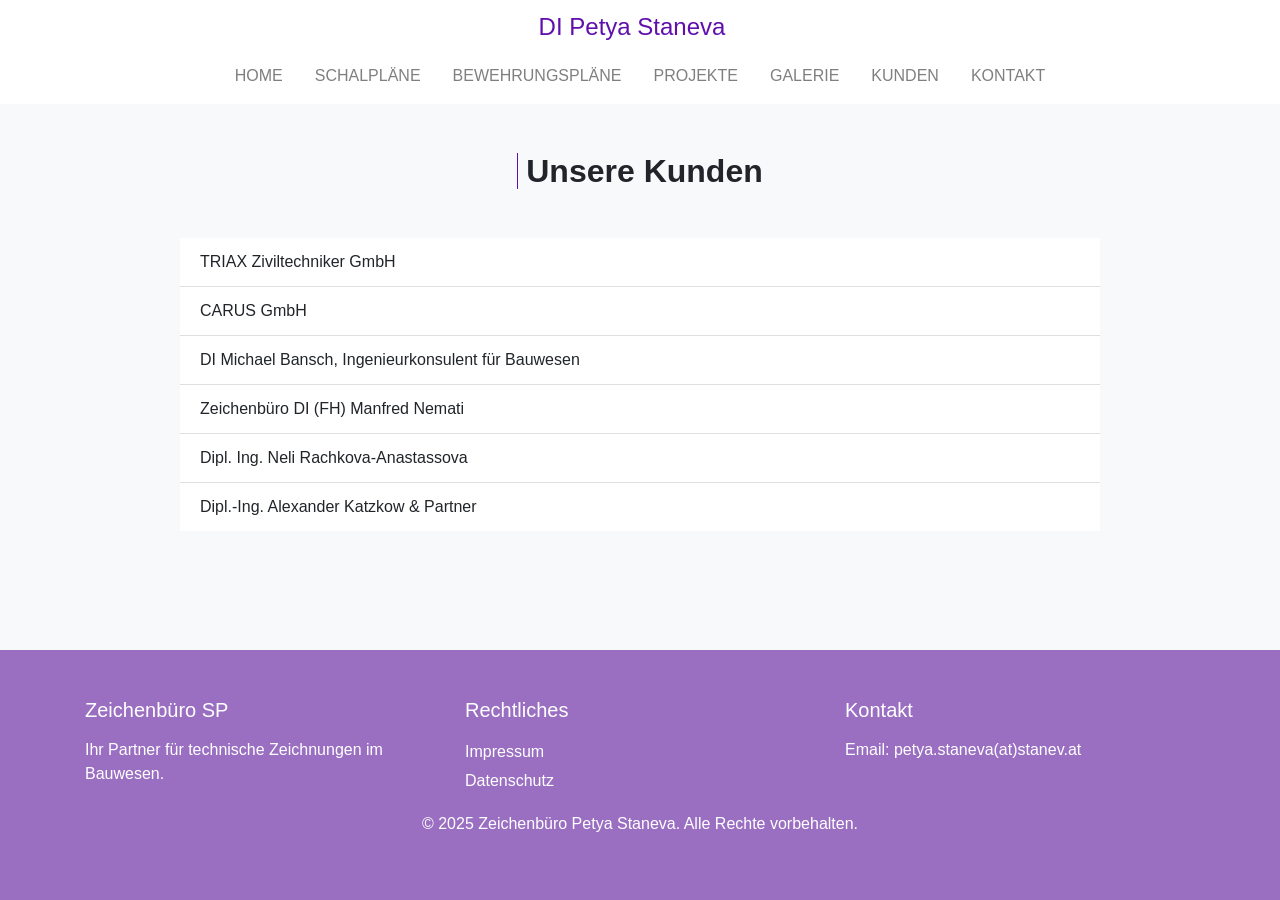
<file: HTML/kunden.html>
<!DOCTYPE html>
<html lang="de">
  <head>
    <!-- Required meta tags -->
    <meta charset="utf-8" />
    <meta
      name="viewport"
      content="width=device-width, initial-scale=1, shrink-to-fit=no"
    />

    <!-- Bootstrap CSS -->
    <link
      rel="stylesheet"
      href="https://cdn.jsdelivr.net/npm/bootstrap@4.0.0/dist/css/bootstrap.min.css"
      integrity="sha384-Gn5384xqQ1aoWXA+058RXPxPg6fy4IWvTNh0E263XmFcJlSAwiGgFAW/dAiS6JXm"
      crossorigin="anonymous"
    />
    <link rel="stylesheet" href="../CSS/style.css" />
    <link rel="stylesheet" href="../CSS/mobile-nav.css" />

    <style>
      html, body {
        height: 100%;
        margin: 0;
      }

      body {
        display: flex;
        flex-direction: column;
      }

      .content-wrapper {
        flex: 1 0 auto;
        background-color: #f8f9fa;
      }

      footer {
        flex-shrink: 0;
      }
    </style>
    <title>Kunden - Zeichenbüro SP</title>
  </head>
  <body>
    <!-- Mobile Header (visible only on small screens) -->
    <header class="d-lg-none">
        <div class="logo">
            <a class="navbar-brand" href="../index.html">
      
             <span class="text-purple h4">DI Petya Staneva</span> 

            </a>
        </div>
        <button id="menu-toggle" aria-label="Menü öffnen">
            <span></span>
            <span></span>
            <span></span>
        </button>
    </header>

    <!-- Mobile Navigations-Overlay (visible only on small screens) -->
    <div class="nav-overlay d-lg-none">
        <nav>
            <ul>
                <li><a href="../index.html">HOME</a></li>
                <li><a href="schalungsplaene.html">SCHALPLÄNE</a></li>
                <li><a href="bewehrungsplaene.html">BEWEHRUNGSPLÄNE</a></li>
                <li><a href="projekte.html">PROJEKTE</a></li>
                <li><a href="galerie.html">GALERIE</a></li>
                <li><a href="kunden.html">KUNDEN</a></li>
                <li><a href="kontakt.html">KONTAKT</a></li>
            </ul>
        </nav>
    </div>

    <!-- Container for logo and navbar -->
    <div class="container-fluid">
      <div class="row">
        <div class="col-12">
          <nav
            class="navbar navbar-expand-lg navbar-light justify-content-center d-none d-lg-flex"
          >
            <div class="container d-flex flex-column align-items-center">
              <a class="navbar-brand mb-2" href="../index.html">
            
             <span class="text-purple h4">DI Petya Staneva</span> 

              </a>
              <ul class="navbar-nav d-flex flex-row justify-content-center">
                <li class="nav-item mx-2">
                  <a class="nav-link" href="../index.html">HOME</a>
                </li>
                <li class="nav-item mx-2">
                  <a class="nav-link" href="schalungsplaene.html"
                    >SCHALPLÄNE</a
                  >
                </li>
                <li class="nav-item mx-2">
                  <a class="nav-link" href="bewehrungsplaene.html"
                    >BEWEHRUNGSPLÄNE</a
                  >
                </li>
                <li class="nav-item mx-2">
                  <a class="nav-link" href="projekte.html">PROJEKTE</a>
                </li>
                <li class="nav-item mx-2">
                  <a class="nav-link" href="galerie.html">GALERIE</a>
                </li>
                <li class="nav-item mx-2">
                  <a class="nav-link" href="kunden.html">KUNDEN</a>
                </li>
            
                <li class="nav-item mx-2">
                  <a class="nav-link" href="kontakt.html">KONTAKT</a>
                </li>
                <span class="magic-line"></span>
              </ul>
            </div>
          </nav>
        </div>
      </div>
    </div>

    <div class="content-wrapper">
    <!-- Main Content Section for Kunden -->
    <section class="bg-light py-5">
      <div class="container">
        <div class="row">
          <div class="col-12">
            <h2 class="text-center font-weight-bold mb-5">
              <span class="border-left border-purple pr-2"></span>
              Unsere Kunden
            </h2>
          </div>
        </div>
        <div class="row">
          <div class="col-md-10 mx-auto">
            <ul class="list-group list-group-flush">
                <li class="list-group-item">TRIAX Ziviltechniker GmbH</li>
                <li class="list-group-item">CARUS GmbH</li>
                <li class="list-group-item">DI Michael Bansch, Ingenieurkonsulent für Bauwesen</li>
                <li class="list-group-item">Zeichenbüro DI (FH) Manfred Nemati</li>
                <li class="list-group-item">Dipl. Ing. Neli Rachkova-Anastassova</li>
                <li class="list-group-item">Dipl.-Ing. Alexander Katzkow & Partner</li>
            </ul>
          </div>
        </div>
      </div>
    </section>
    </div>

    <footer>
        <div class="container">
            <div class="row">
                <div class="col-md-4">
                    <h5>Zeichenbüro SP</h5>
                    <p>Ihr Partner für technische Zeichnungen im Bauwesen.</p>
                </div>
                <div class="col-md-4">
                    <h5>Rechtliches</h5>
                    <ul>
                        <li><a href="/HTML/impressum.html">Impressum</a></li>
            <li><a href="/HTML/datenschutz.html">Datenschutz</a></li>
                    </ul>
                </div>
                <div class="col-md-4">
                    <h5>Kontakt</h5>
                    <a href="mailto:petya.staneva@stanev.at" style="text-decoration: none; color: inherit;">Email: petya.staneva(at)stanev.at</a>
                </div>
            </div>
            <div class="row">
                <div class="col-12 text-center">
                    <p>&copy; 2025 Zeichenbüro Petya Staneva. Alle Rechte vorbehalten.</p>

                </div>
            </div>
        </div>
    </footer>
    <script
      src="https://code.jquery.com/jquery-3.2.1.slim.min.js"
      integrity="sha384-KJ3o2DKtIkvYIK3UENzmM7KCkRr/rE9/Qpg6aAZGJwFDMVNA/GpGFF93hXpG5KkN"
      crossorigin="anonymous"
    ></script>
    <script
      src="https://cdn.jsdelivr.net/npm/popper.js@1.12.9/dist/umd/popper.min.js"
      integrity="sha384-ApNbgh9B+Y1QKtv3Rn7W3mgPxhU9K/ScQsAP7hUibX39j7fakFPskvXusvfa0b4Q"
      crossorigin="anonymous"
    ></script>
    <script
      src="https://cdn.jsdelivr.net/npm/bootstrap@4.0.0/dist/js/bootstrap.min.js"
      integrity="sha384-JZR6Spejh4U02d8jOt6vLEHfe/JQGiRRSQQxSfFWpi1MquVdAyjUar5+76PVCmYl"
      crossorigin="anonymous"
    ></script>
    <script src="../JS/home.js"></script>
    <script src="../JS/mobile-nav.js"></script>
    <script src="../JS/kunden.js"></script>
  </body>
</html>
</file>
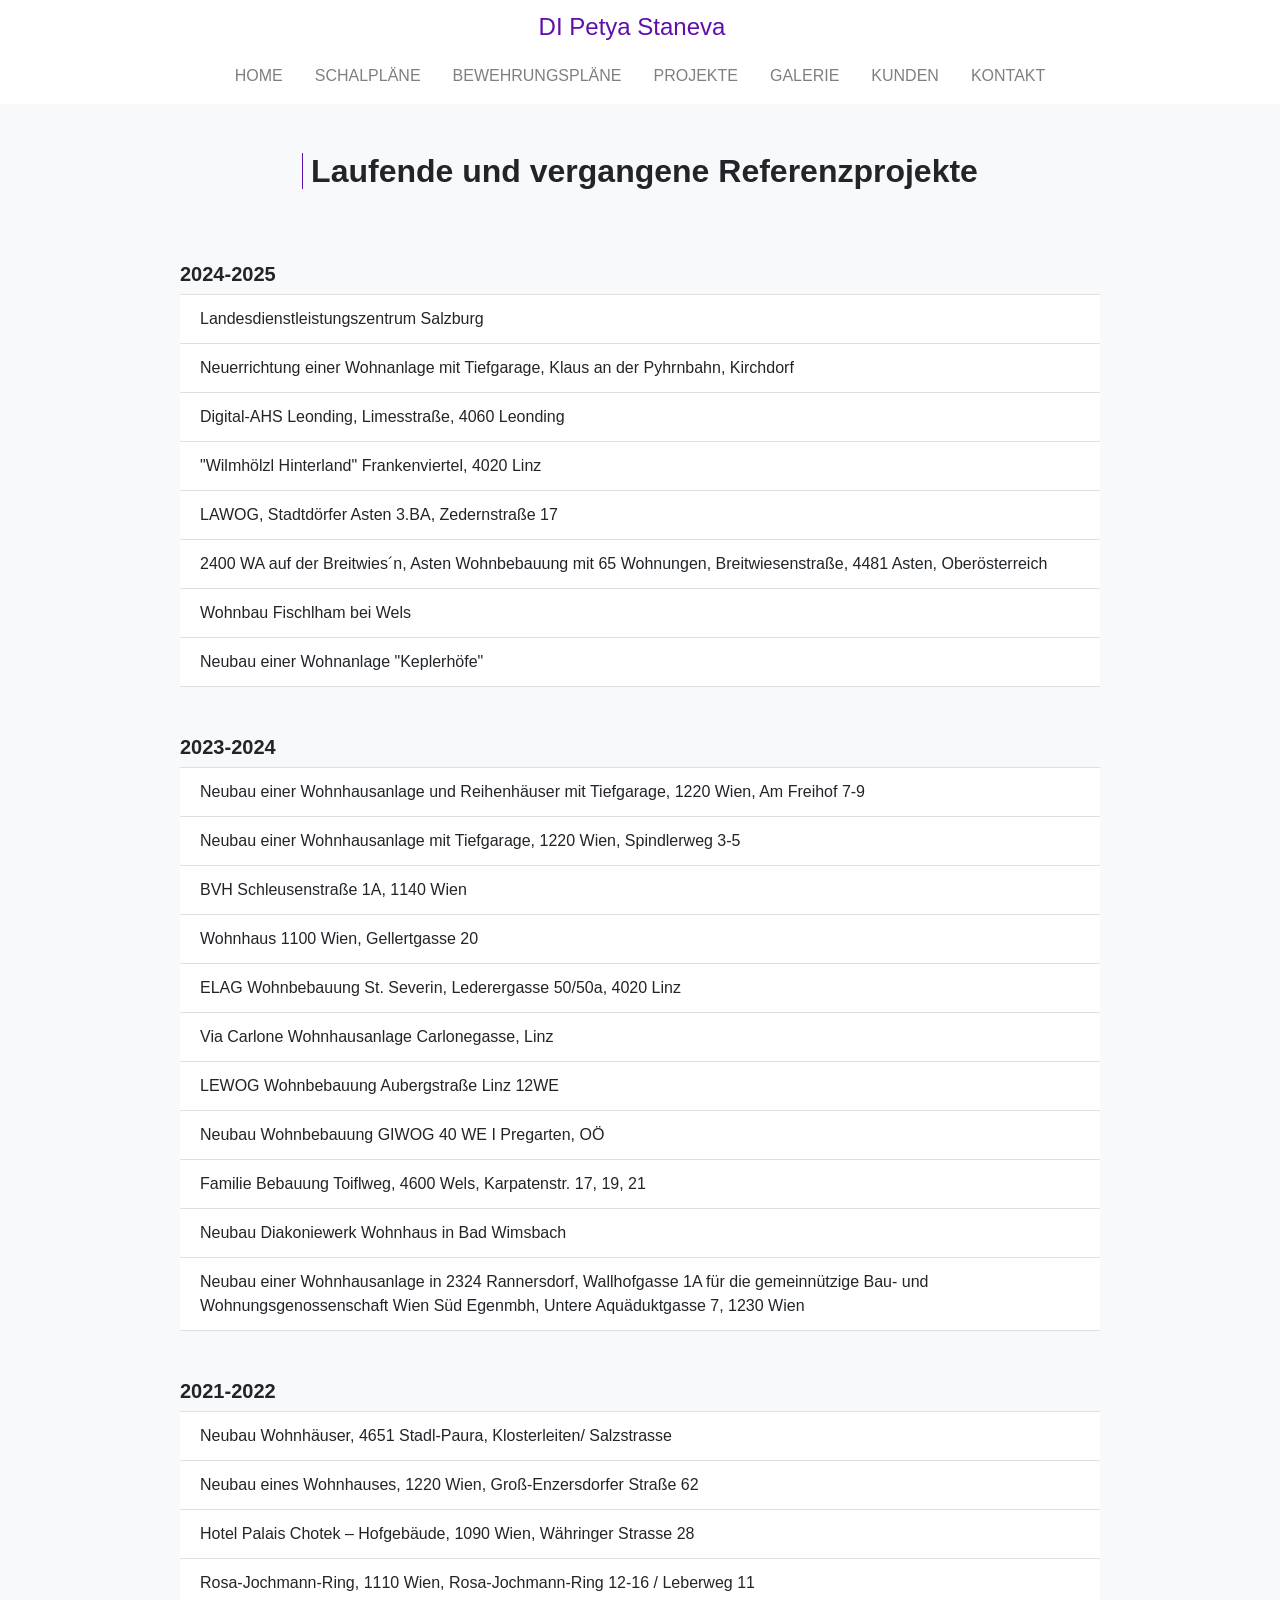
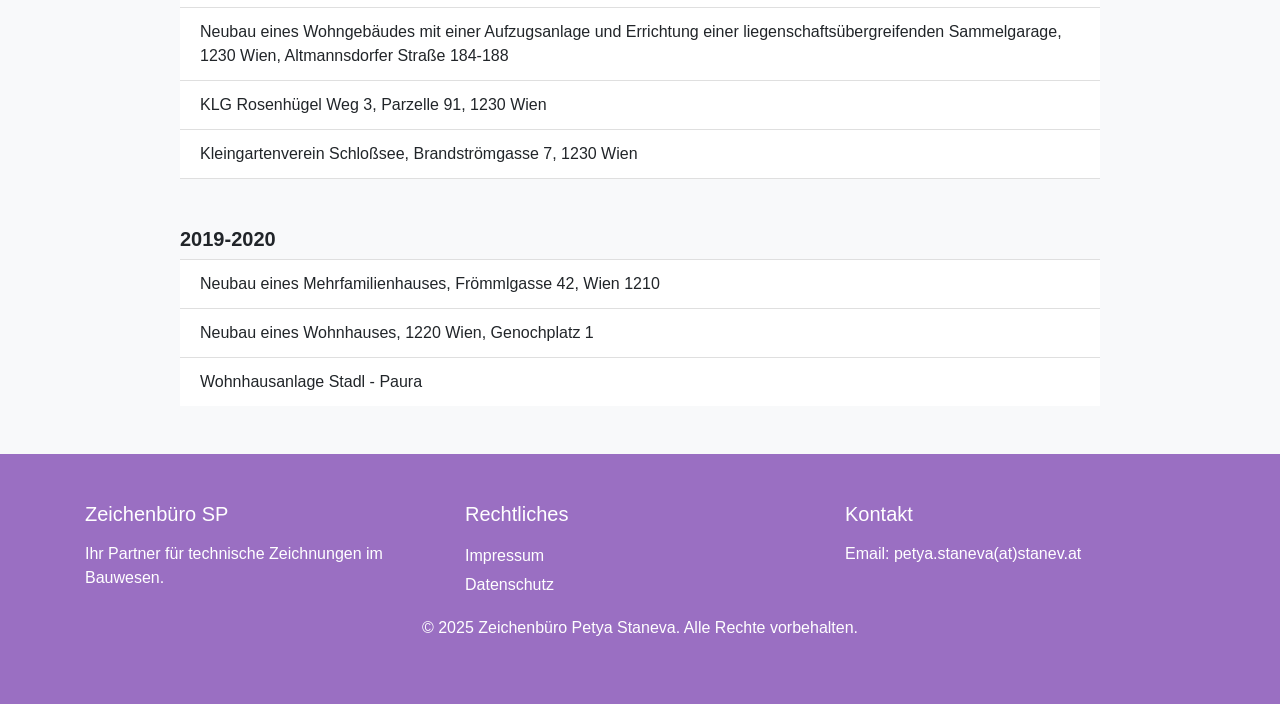
<file: HTML/projekte.html>
<!DOCTYPE html>
<html lang="de">
  <head>
    <!-- Required meta tags -->
    <meta charset="utf-8" />
    <meta
      name="viewport"
      content="width=device-width, initial-scale=1, shrink-to-fit=no"
    />

    <!-- Bootstrap CSS -->
    <link
      rel="stylesheet"
      href="https://cdn.jsdelivr.net/npm/bootstrap@4.0.0/dist/css/bootstrap.min.css"
      integrity="sha384-Gn5384xqQ1aoWXA+058RXPxPg6fy4IWvTNh0E263XmFcJlSAwiGgFAW/dAiS6JXm"
      crossorigin="anonymous"
    />
    <link rel="stylesheet" href="../CSS/style.css" />
    <link rel="stylesheet" href="../CSS/mobile-nav.css" />

    <title>Projekte - Zeichenbüro SP</title>
  </head>
  <body>
    <!-- Mobile Header (visible only on small screens) -->
    <header class="d-lg-none">
        <div class="logo">
            <a class="navbar-brand" href="../index.html">
               
             <span class="text-purple h4">DI Petya Staneva</span> 
           </a>
        </div>
        <button id="menu-toggle" aria-label="Menü öffnen">
            <span></span>
            <span></span>
            <span></span>
        </button>
    </header>

    <!-- Mobile Navigations-Overlay (visible only on small screens) -->
    <div class="nav-overlay d-lg-none">
        <nav>
            <ul>
                <li><a href="../index.html">HOME</a></li>
                <li><a href="schalungsplaene.html">SCHALPLÄNE</a></li>
                <li><a href="bewehrungsplaene.html">BEWEHRUNGSPLÄNE</a></li>
                <li><a href="projekte.html">PROJEKTE</a></li>
                <li><a href="galerie.html">GALERIE</a></li>
                <li><a href="kunden.html">KUNDEN</a></li>
                <li><a href="kontakt.html">KONTAKT</a></li>
            </ul>
        </nav>
    </div>

    <!-- Container for logo and navbar -->
    <div class="container-fluid">
      <div class="row">
        <div class="col-12">
          <nav
            class="navbar navbar-expand-lg navbar-light justify-content-center d-none d-lg-flex"
          >
            <div class="container d-flex flex-column align-items-center">
              <a class="navbar-brand mb-2" href="../index.html">
               
             <span class="text-purple h4">DI Petya Staneva</span> 

              </a>
              <ul class="navbar-nav d-flex flex-row justify-content-center">
                <li class="nav-item mx-2">
                  <a class="nav-link" href="../index.html">HOME</a>
                </li>
                <li class="nav-item mx-2">
                  <a class="nav-link" href="schalungsplaene.html"
                    >SCHALPLÄNE</a
                  >
                </li>
                <li class="nav-item mx-2">
                  <a class="nav-link" href="bewehrungsplaene.html"
                    >BEWEHRUNGSPLÄNE</a
                  >
                </li>
                <li class="nav-item mx-2">
                  <a class="nav-link" href="projekte.html">PROJEKTE</a>
                </li>
                <li class="nav-item mx-2">
                  <a class="nav-link" href="galerie.html">GALERIE</a>
                </li>
                <li class="nav-item mx-2">
                  <a class="nav-link" href="kunden.html">KUNDEN</a>
                </li>
                <li class="nav-item mx-2">
                  <a class="nav-link" href="kontakt.html">KONTAKT</a>
                </li>
                <span class="magic-line"></span>
              </ul>
            </div>
          </nav>
        </div>
      </div>
    </div>

    <!-- Main Content Section for Projekte -->
    <section class="bg-light py-5">
      <div class="container">
        <div class="row">
          <div class="col-12">
            <h2 class="text-center font-weight-bold mb-5">
              <span class="border-left border-purple pr-2"></span>
              Laufende und vergangene Referenzprojekte
            </h2>
          </div>
        </div>
        <div class="row">
          <div class="col-md-10 mx-auto">
            
            <h5 class="font-weight-bold mt-4">2024-2025</h5>
            <ul class="list-group list-group-flush">
                <li class="list-group-item">Landesdienstleistungszentrum Salzburg</li>
                <li class="list-group-item">Neuerrichtung einer Wohnanlage mit Tiefgarage, Klaus an der Pyhrnbahn, Kirchdorf</li>
                <li class="list-group-item">Digital-AHS Leonding, Limesstraße, 4060 Leonding</li>
                <li class="list-group-item">"Wilmhölzl Hinterland" Frankenviertel, 4020 Linz</li>
                <li class="list-group-item">LAWOG, Stadtdörfer Asten 3.BA, Zedernstraße 17</li>
                <li class="list-group-item">2400 WA auf der Breitwies´n, Asten Wohnbebauung mit 65 Wohnungen, Breitwiesenstraße, 4481 Asten, Oberösterreich</li>
                <li class="list-group-item">Wohnbau Fischlham bei Wels</li>
                <li class="list-group-item">Neubau einer Wohnanlage "Keplerhöfe"</li>
            </ul>

            <h5 class="font-weight-bold mt-5">2023-2024</h5>
            <ul class="list-group list-group-flush">
                <li class="list-group-item">Neubau einer Wohnhausanlage und Reihenhäuser mit Tiefgarage, 1220 Wien, Am Freihof 7-9</li>
                <li class="list-group-item">Neubau einer Wohnhausanlage mit Tiefgarage, 1220 Wien, Spindlerweg 3-5</li>
                <li class="list-group-item">BVH Schleusenstraße 1A, 1140 Wien</li>
                <li class="list-group-item">Wohnhaus 1100 Wien, Gellertgasse 20</li>
                <li class="list-group-item">ELAG Wohnbebauung St. Severin, Lederergasse 50/50a, 4020 Linz</li>
                <li class="list-group-item">Via Carlone Wohnhausanlage Carlonegasse, Linz</li>
                <li class="list-group-item">LEWOG Wohnbebauung Aubergstraße Linz 12WE</li>
                <li class="list-group-item">Neubau Wohnbebauung GIWOG 40 WE I Pregarten, OÖ</li>
                <li class="list-group-item">Familie Bebauung Toiflweg, 4600 Wels, Karpatenstr. 17, 19, 21</li>
                <li class="list-group-item">Neubau Diakoniewerk Wohnhaus in Bad Wimsbach</li>
                <li class="list-group-item">Neubau einer Wohnhausanlage in 2324 Rannersdorf, Wallhofgasse 1A für die gemeinnützige Bau- und Wohnungsgenossenschaft Wien Süd Egenmbh, Untere Aquäduktgasse 7, 1230 Wien</li>
            </ul>

            <h5 class="font-weight-bold mt-5">2021-2022</h5>
            <ul class="list-group list-group-flush">
                <li class="list-group-item">Neubau Wohnhäuser, 4651 Stadl-Paura, Klosterleiten/ Salzstrasse</li>
                <li class="list-group-item">Neubau eines Wohnhauses, 1220 Wien, Groß-Enzersdorfer Straße 62</li>
                <li class="list-group-item">Hotel Palais Chotek – Hofgebäude, 1090 Wien, Währinger Strasse 28</li>
                <li class="list-group-item">Rosa-Jochmann-Ring, 1110 Wien, Rosa-Jochmann-Ring 12-16 / Leberweg 11</li>
                <li class="list-group-item">Neubau eines Wohngebäudes mit einer Aufzugsanlage und Errichtung einer liegenschaftsübergreifenden Sammelgarage, 1230 Wien, Altmannsdorfer Straße 184-188</li>
                <li class="list-group-item">KLG Rosenhügel Weg 3, Parzelle 91, 1230 Wien</li>
                <li class="list-group-item">Kleingartenverein Schloßsee, Brandströmgasse 7, 1230 Wien</li>
            </ul>

            <h5 class="font-weight-bold mt-5">2019-2020</h5>
            <ul class="list-group list-group-flush">
                <li class="list-group-item">Neubau eines Mehrfamilienhauses, Frömmlgasse 42, Wien 1210</li>
                <li class="list-group-item">Neubau eines Wohnhauses, 1220 Wien, Genochplatz 1</li>
                <li class="list-group-item">Wohnhausanlage Stadl - Paura</li>
            </ul>
          </div>
        </div>
      </div>
    </section>

    <footer>
        <div class="container">
            <div class="row">
                <div class="col-md-4">
                    <h5>Zeichenbüro SP</h5>
                    <p>Ihr Partner für technische Zeichnungen im Bauwesen.</p>
                </div>
                <div class="col-md-4">
                    <h5>Rechtliches</h5>
                    <ul>
                      <li><a href="/HTML/impressum.html">Impressum</a></li>
            <li><a href="/HTML/datenschutz.html">Datenschutz</a></li>
                    </ul>
                </div>
                <div class="col-md-4">
                    <h5>Kontakt</h5>
                    <a href="mailto:petya.staneva@stanev.at" style="text-decoration: none; color: inherit;">Email: petya.staneva(at)stanev.at</a>
                </div>
            </div>
            <div class="row">
                <div class="col-12 text-center">
                    <p>&copy; 2025 Zeichenbüro Petya Staneva. Alle Rechte vorbehalten.</p>
                </div>
            </div>
        </div>
    </footer>
    <script
      src="https://code.jquery.com/jquery-3.2.1.slim.min.js"
      integrity="sha384-KJ3o2DKtIkvYIK3UENzmM7KCkRr/rE9/Qpg6aAZGJwFDMVNA/GpGFF93hXpG5KkN"
      crossorigin="anonymous"
    ></script>
    <script
      src="https://cdn.jsdelivr.net/npm/popper.js@1.12.9/dist/umd/popper.min.js"
      integrity="sha384-ApNbgh9B+Y1QKtv3Rn7W3mgPxhU9K/ScQsAP7hUibX39j7fakFPskvXusvfa0b4Q"
      crossorigin="anonymous"
    ></script>
    <script
      src="https://cdn.jsdelivr.net/npm/bootstrap@4.0.0/dist/js/bootstrap.min.js"
      integrity="sha384-JZR6Spejh4U02d8jOt6vLEHfe/JQGiRRSQQxSfFWpi1MquVdAyjUar5+76PVCmYl"
      crossorigin="anonymous"
    ></script>
    <script src="../JS/home.js"></script>
    <script src="../JS/mobile-nav.js"></script>
    <script src="../JS/projekte.js"></script>
  </body>
</html>
</file>
<file: CSS/style.css>
.my-button {
    background-color: rgb(96, 15, 172) !important;
    color: white !important;
    padding: 10px 20px !important;
    border-radius: 5px !important;
    text-decoration: none !important;
    transition: background-color 0.3s ease !important;
}

.section-divider {
  border: none;
  border-top: 1px solid rgba(0, 0, 0, 0.2); /* gestrichelt & dezent */
  width: 70%;
  margin: 0 auto;
}


.text-purple {
    color: rgb(96, 15, 172) !important;
}

.border-purple {
    border-color: rgb(96, 15, 172) !important;
}

footer {
    background-color: rgb(154, 111, 194);
    color: rgb(255, 255, 255);
    padding: 3rem 0;
}

footer h5 {
    color: rgb(255, 255, 255);
    margin-bottom: 1rem;
}

footer ul {
    list-style: none;
    padding: 0;
}

footer ul li a {
    color: white;
    text-decoration: none;
    line-height: 1.8;
}

footer ul li a:hover {
    text-decoration: none;
    color: rgb(96, 15, 172);
}

.butn {
  line-height: 50px;
  height: 50px;
  text-align: center;
  width: 250px;
  cursor: pointer;
}
.butn-one {
  color: rgb(96, 15, 172);
  transition: all 0.3s;
  position: relative;
}
.butn-one span {
  transition: all 0.3s;
}
.butn-one::before {
  content: '';
  position: absolute;
  bottom: 0;
  left: 0;
  width: 100%;
  height: 100%;
  z-index: 1;
  opacity: 0;
  transition: all 0.3s;
  border-top-width: 1px;
  border-bottom-width: 1px;
  border-top-style: solid;
  border-bottom-style: solid;
  border-top-color: rgb(96, 15, 172);
  border-bottom-color: rgb(96, 15, 172);
  transform: scale(0.1, 1);
}
.butn-one:hover span {
  letter-spacing: 2px;
}
.butn-one:hover::before {
  opacity: 1; 
  transform: scale(1, 1); 
}
.butn-one::after {
  content: '';
  position: absolute;
  bottom: 0;
  left: 0;
  width: 100%;
  height: 100%;
  z-index: 1;
  transition: all 0.3s;
  background-color: rgba(255,255,255,0.1);
}
.butn-one:hover::after {
  opacity: 0; 
  transform: scale(0.1, 1);
}

.carousel-control-prev-icon,
.carousel-control-next-icon {
  filter: invert(0) grayscale(100%) brightness(0); /* Makes the icon black */
}

.carousel-caption {
  bottom: 5px;
}

.carousel-caption h5,
.carousel-caption p {
  color: rgb(53, 50, 50); /* Makes the caption text black */
}
.butn-one a {
  color: inherit;
  text-decoration: none;
  display: block;
  position: relative;
  z-index: 2;
}
.text-purple {
  color: rgb(96, 15, 172);
}

.underline-purple {
  width: 50px;
  height: 4px;
  background-color: rgb(96, 15, 172);
}

.advantage-card {
  padding: 20px;
  border: 1px solid #f0f0f0;
  border-radius: 8px;
  height: 100%;
  background-color: #fff;
  transition: transform 0.3s ease;
}

.advantage-card:hover {
  transform: translateY(-5px);
  box-shadow: 0 6px 20px rgba(96, 15, 172, 0.1);
}
.magic-line {
  position: absolute;
  bottom: 0;
  height: 3px;
  background-color: rgb(96, 15, 172); /* Deine Wunschfarbe */
  transition: all 0.3s ease;
  width: 0;
  left: 0;
}

.navbar-nav {
  position: relative;
}

.feature-box {
    padding: 30px;
    border-radius: 10px;
    margin-bottom: 30px;
    transition: all 0.3s ease;
}

.feature-box.leistungen {
    background-color: #f8f9fa;
    border: 1px solid #e9ecef;
}

.feature-box.benoetigt {
    background-color: rgba(96, 15, 172, 0.05);
    border: 1px solid rgba(96, 15, 172, 0.1);
}

.feature-box:hover {
    transform: translateY(-5px);
    box-shadow: 0 10px 30px rgba(0,0,0,0.07);
}

.feature-box h3 {
    margin-bottom: 20px;
}

.feature-box ul li {
    padding: 10px 0;
    border-bottom: 1px solid #e9ecef;
}

.feature-box ul li:last-child {
    border-bottom: none;
}

.list-group-item {
    transition: background-color 0.3s ease, color 0.3s ease;
}

.list-group-item:hover {
    background-color: var(--hover-bg-color, rgb(96, 15, 172)); /* Fallback color */
    color: white;
}
.bild-vier {
  width: 100%;
  height: 300px; /* passt die Bildhöhe für ein elegantes Rechteck an */
  overflow: hidden;
  border-radius: 10px;
  box-shadow: 0 0 12px rgba(0,0,0,0.1);
}

.bild-vier img {
  width: 100%;
  height: 100%;
  object-fit: cover;
  object-position: center;
  display: block;
  transition: transform 0.3s ease;
}

.bild-vier img:hover {
  transform: scale(1.05);
}
</file>
<file: CSS/mobile-nav.css>
/* --- NEU: Header & Hamburger Menu --- */
header {
    display: none; /* Standardmäßig auf Desktops versteckt */
}

@media (max-width: 992px) { /* Bootstrap's lg breakpoint */
    header {
        width: 100%;
        padding: 15px 20px; /* Angepasstes Padding */
        box-sizing: border-box;
        display: flex;
        justify-content: space-between;
        align-items: center;
        z-index: 1000; 
    }

    .logo {
        display: flex;
        flex-direction: column;
    }

    .logo span {
        font-size: 1.2rem;
        font-weight: bold;
    }

    .logo small {
        font-size: 0.7rem;
        color: #a0a0a0;
        letter-spacing: 1px;
    }

    #menu-toggle {
        background: none;
        border: none;
        cursor: pointer;
        padding: 10px;
        z-index: 1001;
        display: flex;
        flex-direction: column;
        gap: 6px; /* Abstand zwischen den Strichen */
    }

    #menu-toggle span {
        display: block;
        width: 30px;
        height: 2px;
        background-color: black; /* Angepasst für hellen Hintergrund */
        transition: transform 0.3s ease-in-out, opacity 0.3s ease-in-out;
    }

    /* Animation des Hamburger-Icons zu einem "X" */
    body.menu-open #menu-toggle span:nth-child(1) {
        transform: translateY(8px) rotate(45deg);
    }

    body.menu-open #menu-toggle span:nth-child(2) {
        opacity: 0;
    }

    body.menu-open #menu-toggle span:nth-child(3) {
        transform: translateY(-8px) rotate(-45deg);
    }


    /* --- NEU: Navigations-Overlay --- */
    .nav-overlay {
        position: fixed;
        top: 0;
        left: 0;
        width: 100%;
        height: 100%;
        background-color: rgba(255, 255, 255, 0.95); /* Heller Hintergrund */
        z-index: 999;
        display: flex;
        justify-content: center;
        align-items: center;
        opacity: 0;
        visibility: hidden; /* Versteckt das Element für Screenreader und Klicks */
        transform: translateY(-20px);
        transition: opacity 0.4s ease, visibility 0.4s ease, transform 0.4s ease;
    }

    .nav-overlay.open {
        opacity: 1;
        visibility: visible;
        transform: translateY(0);
    }

    .nav-overlay nav ul {
        list-style: none;
        padding: 0;
        margin: 0;
        text-align: center;
    }

    .nav-overlay nav li {
        margin: 20px 0;
    }

    .nav-overlay nav a {
        color: #333; /* Dunkler Text für hellen Hintergrund */
        text-decoration: none;
        font-size: 2.2rem;
        font-weight: 500;
        letter-spacing: 1px;
        transition: color 0.3s ease;
    }

    .nav-overlay nav a:hover {
        color: #777;
    }

    /* Bestehende Desktop-Navbar auf mobilen Geräten ausblenden */
    .navbar {
        display: none !important;
    }

    /* Body overflow hidden when menu is open */
    body.menu-open {
        overflow: hidden;
    }

    .carousel-control-prev-icon {
      background-image: url("data:image/svg+xml;charset=utf8,%3Csvg xmlns='http://www.w3.org/2000/svg' fill='%23000' viewBox='0 0 8 8'%3E%3Cpath d='M5.25 0l-4 4 4 4 1.5-1.5-2.5-2.5 2.5-2.5-1.5-1.5z'/%3E%3C/svg%3E") !important;
    }

    .carousel-control-next-icon {
      background-image: url("data:image/svg+xml;charset=utf8,%3Csvg xmlns='http://www.w3.org/2000/svg' fill='%23000' viewBox='0 0 8 8'%3E%3Cpath d='M2.75 0l-1.5 1.5 2.5 2.5-2.5 2.5 1.5 1.5 4-4-4-4z'/%3E%3C/svg%3E") !important;
    }

    .carousel-caption h5,
    .carousel-caption p {
      color: black !important; /* Makes the caption text black */
    }
}
</file>
